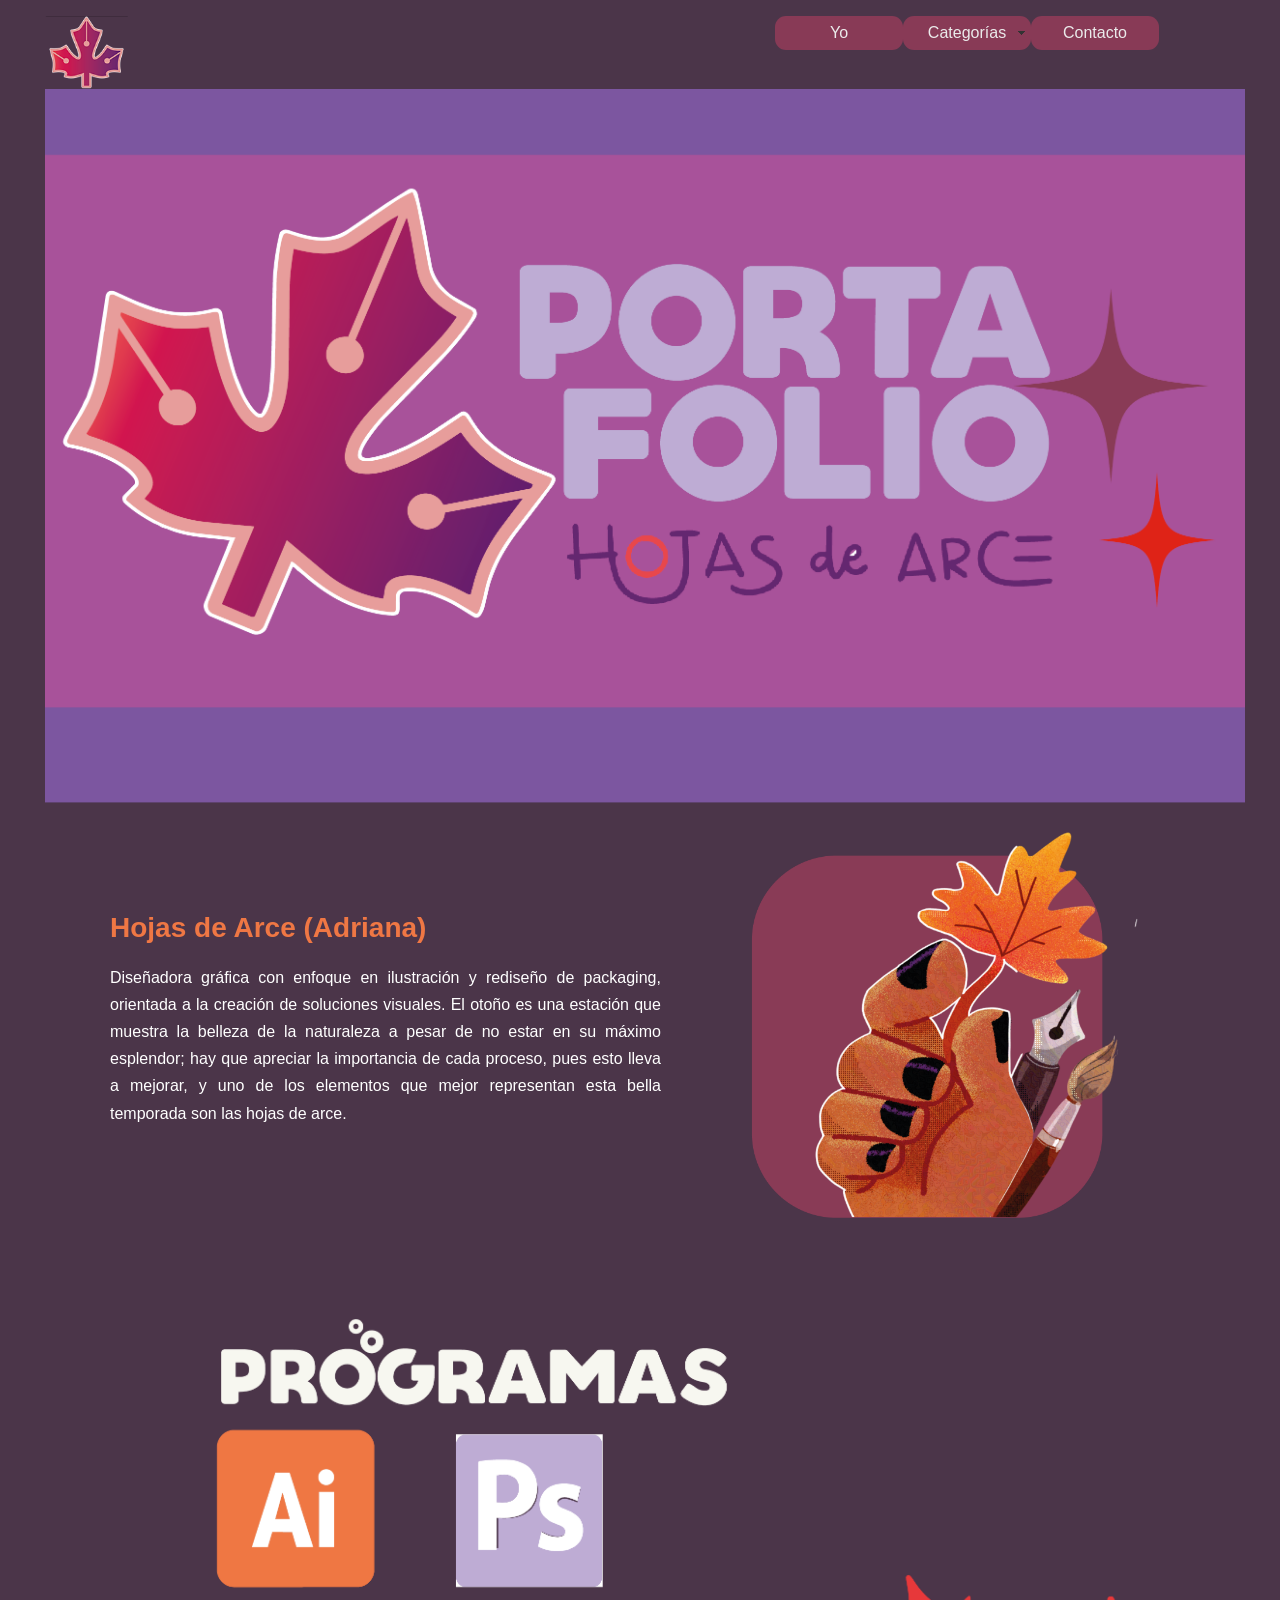
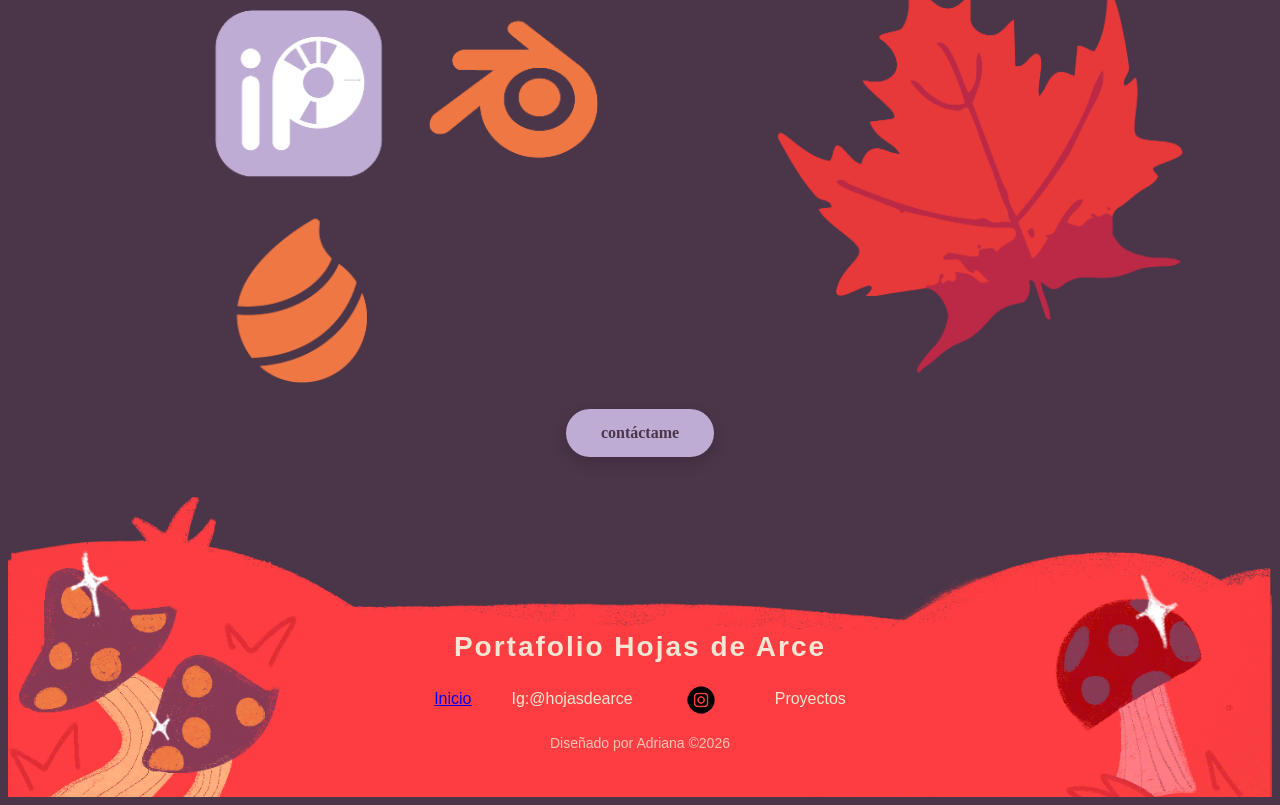
<file: index.html>
<!DOCTYPE html PUBLIC "-//W3C//DTD XHTML 1.0 Transitional//EN" "http://www.w3.org/TR/xhtml1/DTD/xhtml1-transitional.dtd">
<html xmlns="http://www.w3.org/1999/xhtml">
<head>
<link rel="icon" type="image/png" sizes="32x32" href="img/favicon.png">
<link rel="preconnect" href="https://fonts.googleapis.com">
<link rel="preconnect" href="https://fonts.gstatic.com" crossorigin>
<link href="https://fonts.googleapis.com/css2?family=Sniglet:wght@400;800&display=swap" rel="stylesheet">
<meta http-equiv="Content-Type" content="text/html; charset=utf-8" />
<title>inicio</title>
<script src="SpryAssets/SpryMenuBar.js" type="text/javascript"></script>
<link href="SpryAssets/SpryMenuBarHorizontal.css" rel="stylesheet" type="text/css" />
<link href="css/estiloinico.css" rel="stylesheet" type="text/css" />
</head>

<body bgcolor="#4b3549">
<a href="index.html"><img src="img/logotipo a color escalado sin texto.png" alt="" width="83" height="73" border="0"/></a>
<ul id="MenuBar1" class="MenuBarHorizontal">
  <li><a href="index.html" class="contenedor-pie">Yo</a>  </li>
  <li><a href="#" class="contenedor-pie">Categor&iacute;as</a>
    <ul>
      <li><a href="ilustracion.html" class="contenedor-pie">Ilustraci&oacute;n</a></li>
      <li><a href="imagendemarca.html" class="contenedor-pie">Imagen de marca</a></li>
      <li><a href="empaque.html" class="contenedor-pie">Empaque</a></li>
    </ul>
  </li>
  <li><a href="contacto.html" class="contenedor-pie">Contacto</a>  </li>
</ul>
<p>
  <script type="text/javascript">
	  
var MenuBar1 = new Spry.Widget.MenuBar("MenuBar1", {imgDown:"SpryAssets/SpryMenuBarDownHover.gif", imgRight:"SpryAssets/SpryMenuBarRightHover.gif"});
  </script>

	
<!-- ... Aquí arriba termina tu menú de Spry ... -->
</ul>
<script type="text/javascript">
    var MenuBar1 = new Spry.Widget.MenuBar("MenuBar1", ...);
</script>

<!-- NUEVO CONTENEDOR PARA TU BANNER -->
<div class="contenedor-banner-principal">
    <!-- Tu imagen del portafolio con sus medidas actualizadas -->
  <img src="img/PORTAFOLIOTITULO.png" alt="Portafolio Hojas de Arce" class="clase-de-tu-banner">
</div>
	
	
	
	<!-- Contenedor de la sección "Sobre mí" -->
<div class="seccion-presentacion-autora">
    
    <!-- Bloque de texto a la izquierda -->
    <div class="bloque-texto-presentacion">
        <h2 class="saludo-presentacion">Hojas de Arce (Adriana)</h2>
        <p class="descripcion-presentacion">
            Diseñadora gráfica con enfoque en ilustración y rediseño de packaging, orientada a la creación de soluciones visuales. El otoño es una estación que muestra la belleza de la naturaleza a pesar de no estar en su máximo esplendor; hay que apreciar la importancia de cada proceso, pues esto lleva a mejorar, y uno de los elementos que mejor representan esta bella temporada son las hojas de arce.
        </p>
    </div>
    
    <!-- Bloque de la ilustración a la derecha -->
    <div class="bloque-imagen-presentacion">
        <!-- RECUERDA: Guarda la imagen en tu carpeta con este nombre exacto o cámbialo aquí -->
        <img src="img/manoconhoja.png" alt="Diseño e Ilustración Hojas de Arce">
    </div>

</div>

	
	
<div class="contenedor-banner-principal">
    <!-- Tu imagen del portafolio con sus medidas actualizadas -->
  <img src="img/programas.png" alt="Portafolio Hojas de Arce" class="clase-de-tu-banner">
</div>
	
<div class="contenedor-boton-contacto">
  
    <a href="contacto.html" class="boton-contacto-morado">contáctame</a>
</div>

	
	 
<footer class="pie">
  <div class="contenedor-pie">
	  
    
    <h2>Portafolio Hojas de Arce </h2>
    
    <div class="menu-pie">
      <p><a href="index.html">Inicio</a></p>
      
      <div class="ig">
        <span>Ig:@hojasdearce</span>
        <div class="icono"><img src="img/contacto ig.png" width="40" height="32" alt=""/>
	    </div> 
        
      </div>
      
      <p>Proyectos</p>
    </div>
    
    <p class="credito">Diseñado por Adriana &copy;2026</p>
    
 </div>
</footer>
 </div>
</footer>
</body>
</html>

</body>
</html>
</file>
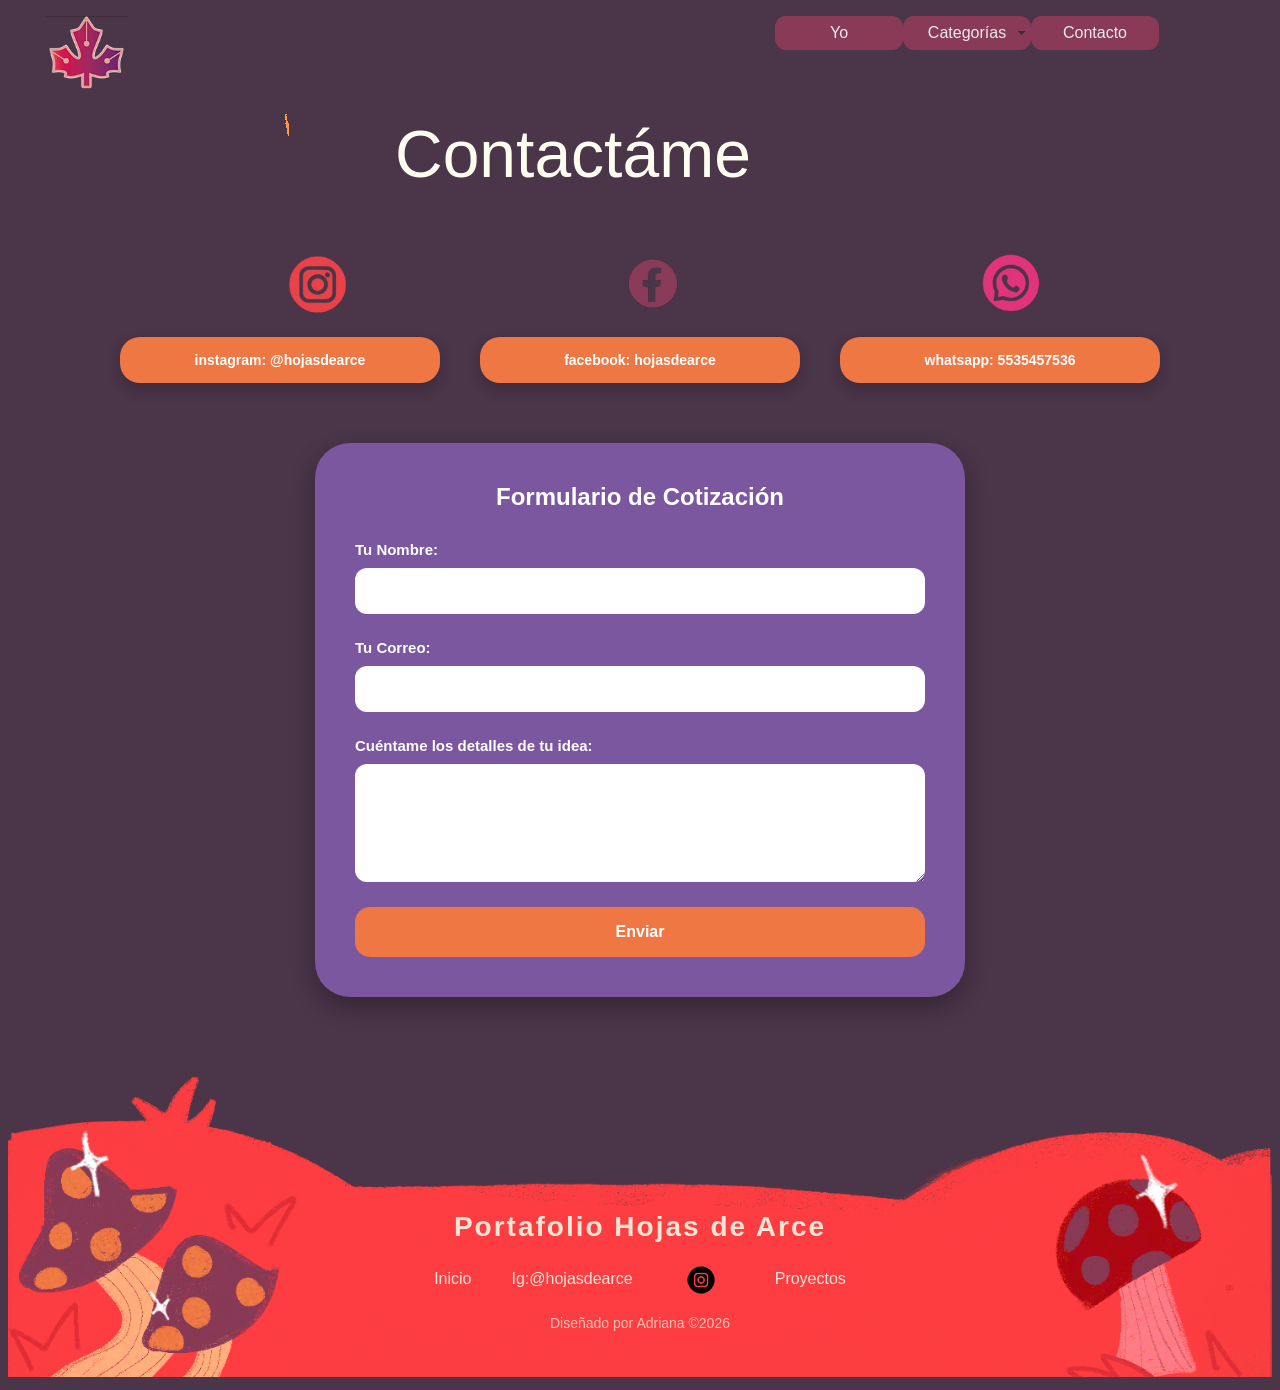
<file: contacto.html>
<!DOCTYPE html PUBLIC "-//W3C//DTD XHTML 1.0 Transitional//EN" "http://www.w3.org/TR/xhtml1/DTD/xhtml1-transitional.dtd">
<html xmlns="http://www.w3.org/1999/xhtml">
<head>
<link rel="icon" type="image/png" sizes="32x32" href="img/favicon.png">
<link rel="preconnect" href="https://fonts.googleapis.com">
<link rel="preconnect" href="https://fonts.gstatic.com" crossorigin>
<link href="https://fonts.googleapis.com/css2?family=Sniglet:wght@400;800&display=swap" rel="stylesheet">
<meta http-equiv="Content-Type" content="text/html; charset=utf-8" />
<title>contacto </title>
<script src="SpryAssets/SpryMenuBar.js" type="text/javascript"></script>
<link href="SpryAssets/SpryMenuBarHorizontal.css" rel="stylesheet" type="text/css" />
<link href="css/estiloinico.css" rel="stylesheet" type="text/css" />
<link href="css/estilocontacto.css" rel="stylesheet" type="text/css" />
</head>

<body bgcolor="#4b3549">
<a href="index.html"><img src="img/logotipo a color escalado sin texto.png" alt="" width="83" height="73"/></a>
<ul id="MenuBar1" class="MenuBarHorizontal">
  <li><a href="index.html" class="contenedor-pie">Yo</a>  </li>
  <li><a href="#" class="contenedor-pie">Categor&iacute;as</a>
    <ul>
      <li><a href="ilustracion.html" class="contenedor-pie">Ilustraci&oacute;n</a></li>
      <li><a href="imagendemarca.html" class="contenedor-pie">Imagen de marca</a></li>
      <li><a href="empaque.html" class="contenedor-pie">Empaque</a></li>
    </ul>
  </li>
  <li><a href="contacto.html" class="contenedor-pie">Contacto</a>  </li>
</ul>
<p>
  <script type="text/javascript">
	  
var MenuBar1 = new Spry.Widget.MenuBar("MenuBar1", {imgDown:"SpryAssets/SpryMenuBarDownHover.gif", imgRight:"SpryAssets/SpryMenuBarRightHover.gif"});
  </script>
	
	
	
	
	
	
	
	<img src="img/deco autumn automne leaves feuilles.gif" width="200" height="200" alt=""/>
	
	
	
	
	
	
	<p class="titulo-ilustraciones">Contactáme</p>
<!-- 2. Sección de Redes Sociales -->
    <div class="malla-redes-limpia">
        
        <!-- Red 1: Instagram -->
        <div class="bloque-red-individual">
            <div class="contenedor-icono-png"> <a href="https://www.instagram.com/hojas_de_arce/"><img src="img/icono_ig-removebg-preview.png"alt="Instagram" width="220" height="220"></a>
            </div>
            <div class="capsula-naranja-texto">
              <p>instagram: @hojasdearce</p>
            </div>
      </div>
        
        <!-- Red 2: TikTok -->
        <div class="bloque-red-individual">
            <div class="contenedor-icono-png">
                <img src="img/iconofb-removebg-preview.png" alt="TikTok">
            </div>
            <div class="capsula-naranja-texto">
              <p>Facebook: hojasdearce</p>
            </div>
        </div>
        
        <!-- Red 3: WhatsApp -->
        <div class="bloque-red-individual">
            <div class="contenedor-icono-png">
                <img src="img/iconowp-removebg-preview.png" alt="WhatsApp">
            </div>
            <div class="capsula-naranja-texto">
              <p>whatsapp: 5535457536</p>
            </div>
        </div>
        
</div>

    <!-- 3. Formulario de Cotización -->
    <div class="bloque-formulario">
      <h3>Formulario de Cotización</h3>
        <form action="#" method="POST" class="formulario-cotizar">
            
            <div class="grupo-campo">
              <label for="nombre">Tu Nombre:</label>
                <input type="text" id="nombre" name="nombre" required>
            </div>
            
            <div class="grupo-campo">
              <label for="correo">Tu Correo:</label>
                <input type="email" id="correo" name="correo" required>
            </div>
            
            <div class="grupo-campo">
              <label for="mensaje">Cuéntame los detalles de tu idea:</label>
                <textarea id="mensaje" name="mensaje" rows="5" required></textarea>
            </div>
            
          <button type="submit" class="boton-enviar">Enviar</button>
        </form>
    </div>

</body>

	
	
	
	
	
	
	
	
	
	
	
	
	
	
	
	
	
	

<footer class="pie">
  <div class="contenedor-pie">
    
    <h2>Portafolio Hojas de Arce </h2>
    
    <div class="menu-pie">
      <p>Inicio</p>
      
      <div class="ig">
        <span>Ig:@hojasdearce</span>
        <div class="icono"><img src="img/contacto ig.png" width="40" height="32" alt=""/>
	    </div> 
        
      </div>
      
      <p>Proyectos</p>
    </div>
    
    <p class="credito">Diseñado por Adriana &copy;2026</p>
    
 </div>
</footer>
 </div>
</footer>
</body>
</html>

</body>
</html>
</file>
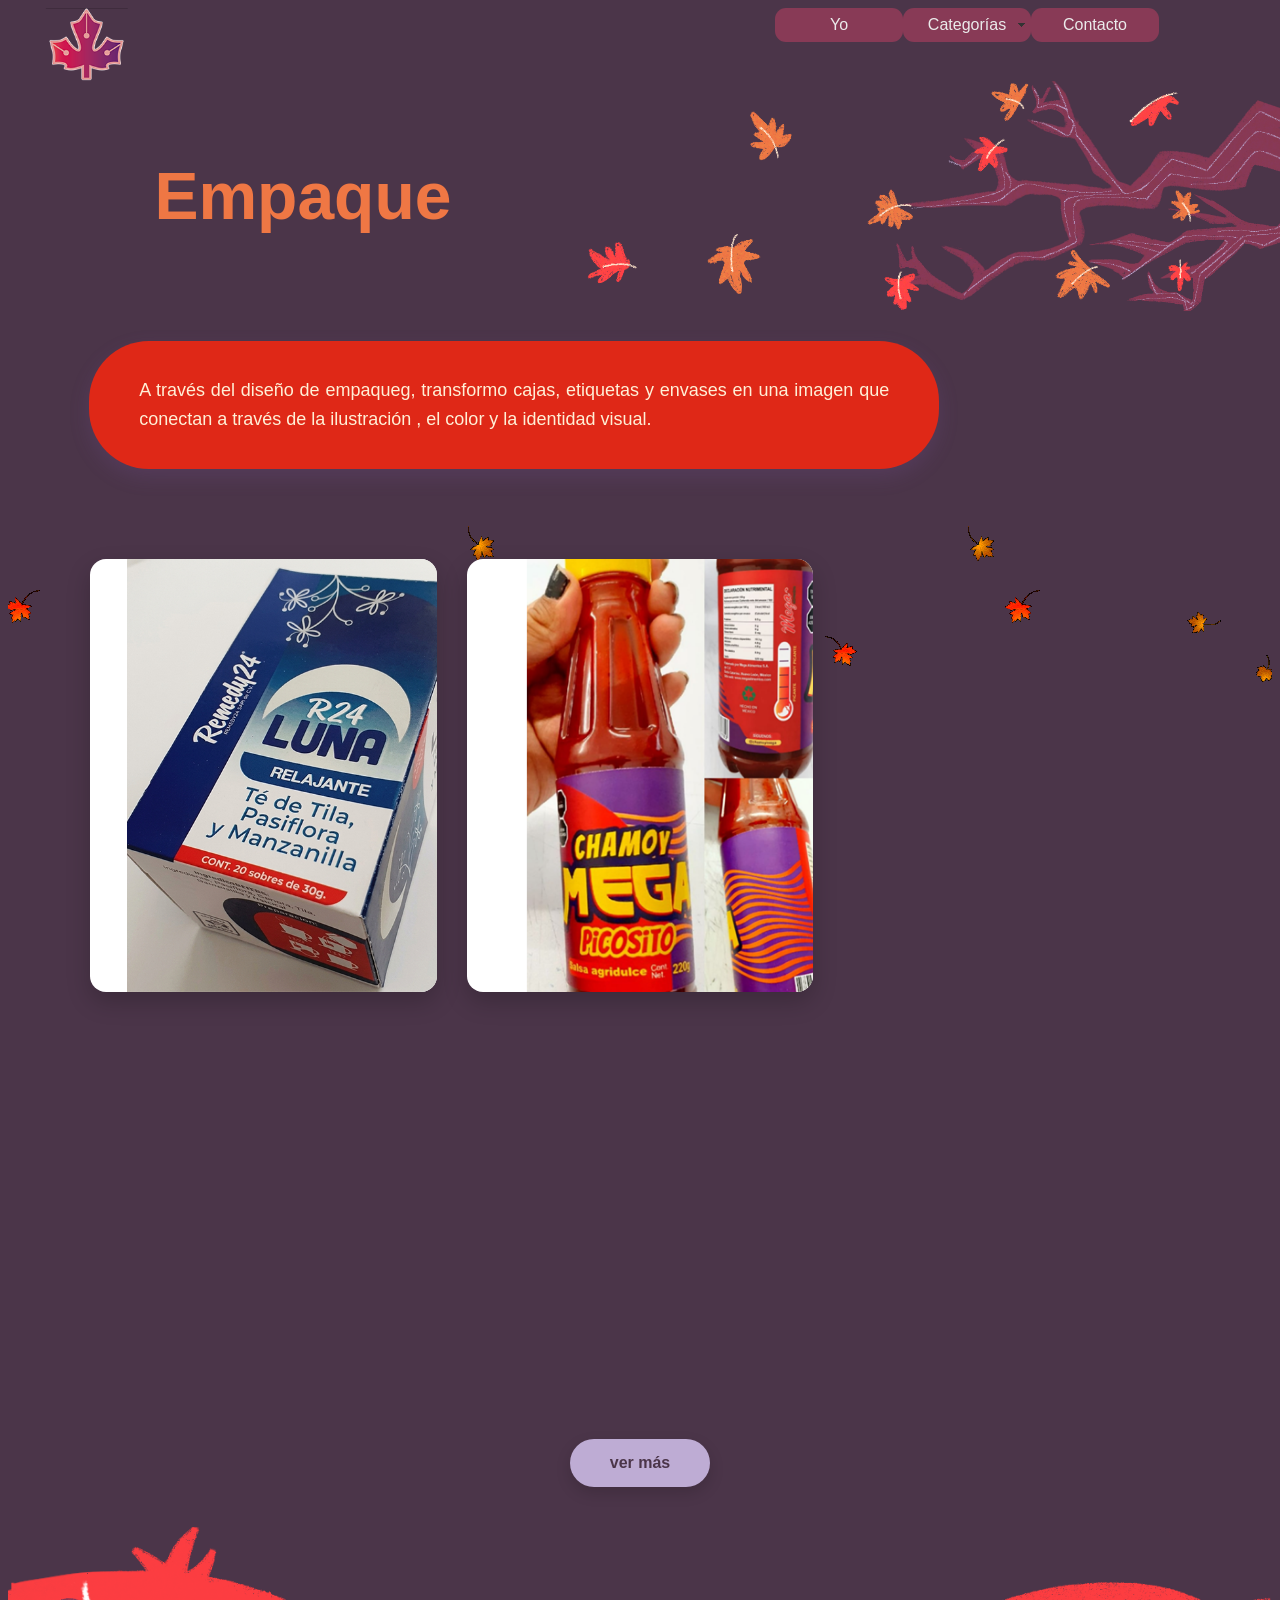
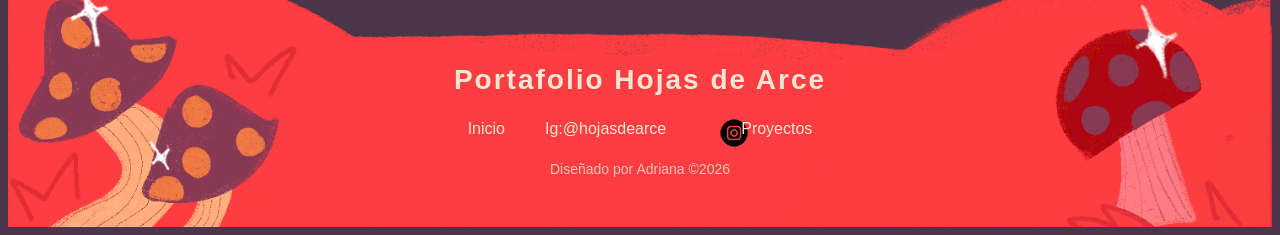
<file: empaque.html>
<html xmlns="http://www.w3.org/1999/xhtml">
<head>
    <link rel="icon" type="image/png" sizes="32x32" href="img/favicon.png">
    <link rel="preconnect" href="https://fonts.googleapis.com">
    <link rel="preconnect" href="https://fonts.gstatic.com" crossorigin>
    <link href="https://fonts.googleapis.com/css2?family=Sniglet:wght@400;800&display=swap" rel="stylesheet">
    <meta http-equiv="Content-Type" content="text/html; charset=utf-8" />
    
    <!-- ¡CORREGIDO! Ahora sí tiene su cierre </title> -->
    <title>Proyectos Imagen de Marca</title>
    
    <script src="SpryAssets/SpryMenuBar.js" type="text/javascript"></script>
    <link href="SpryAssets/SpryMenuBarHorizontal.css" rel="stylesheet" type="text/css" />
    <link href="css/estiloinico.css" rel="stylesheet" type="text/css" />
    <link href="css/estiloilustracion.css" rel="stylesheet" type="text/css">
    <link href="css/estiloimagendemarca.css" rel="stylesheet" type="text/css">
    <link href="css/estiloempaque.css" rel="stylesheet" type="text/css">
</head>

<body bgcolor="#4b3549">

    <!-- Sección del Menú Superior -->
    <a href="index.html"><img src="img/logotipo a color escalado sin texto.png" alt="" width="83" height="73"/></a>
    
    <ul id="MenuBar1" class="MenuBarHorizontal">
      <li><a href="index.html" class="contenedor-pie">Yo</a></li>
      <li><a href="#" class="contenedor-pie">Categor&iacute;as</a>
        <ul>
          <li><a href="ilustracion.html" class="contenedor-pie">Ilustraci&oacute;n</a></li>
          <li><a href="imagendemarca.html" class="contenedor-pie">Imagen de marca</a></li>
          <li><a href="empaque.html" class="contenedor-pie">Empaque</a></li>
        </ul>
      </li>
      <li><a href="contacto.html" class="contenedor-pie">Contacto</a></li>
    </ul>

    <!-- Script de Spry activo -->
    <script type="text/javascript">
        var MenuBar1 = new Spry.Widget.MenuBar("MenuBar1", {imgDown:"SpryAssets/SpryMenuBarDownHover.gif", imgRight:"SpryAssets/SpryMenuBarRightHover.gif"});
    </script>
	
    <!-- Bloque de Título con Imagen de Fondo -->
	<div class="contenedor-fondo-titulo">
        <h1 class="titulo-ilustraciones">Empaque</h1>
    </div>
	
	<!-- Rectángulo Morado con Texto de Introducción -->
    <div class="seccion-bloque-morado">
        <div class="rectangulo-redondeado">
            <p class="texto-blanco">
               A través del diseño de empaqueg, transformo cajas, etiquetas y envases en una imagen que conectan  a través de la ilustración , el color y la identidad visual.
            </p>
        </div>
    </div>

	<!-- Galería de Portafolio (6 Tarjetas Estáticas con Hover) -->
    <div class="contenedor-fondo-portafolio">
        
        
        <div class="cuadrida-galeria">
            
            <!-- Tarjeta 1 -->
            <div class="tarjeta-proyecto">
                <div class="contenedor-imagen-zoom">
                    <img src="img/cajate.png" alt="Ilustración 1" class="imagen-portafolio">
                </div>
                <div class="capa-informacion-morada">
                    <div class="contenido-texto">
                        <h3>Rediseño para caja de té</h3>
                        <p>Rediseño de caja de té en la asignatura de diseño de empaque enfocado en transmitir calma y confianza en el punto de venta.</p>
                    </div>
                </div>
            </div>
            
            <!-- Tarjeta 2 -->
            <div class="tarjeta-proyecto">
                <div class="contenedor-imagen-zoom">
                    <img src="img/Captura de pantalla 2026-08-01 214947.png" alt="Ilustración 2" class="imagen-portafolio">
                </div>
                <div class="capa-informacion-morada">
                    <div class="contenido-texto">
                        <h3>Rediseño etiqueta</h3>
                        <p>Renovación visual de etiqueta para salsa chamoy. Creación de una propuestamasllamativa sin perder la esencia del producto</p>
                    </div>
                </div>
            </div>
            
           
                </div>
            </div>
            
        </div>
    </div>


	
<div class="contenedor-boton-ver-mas">
    <a href="mockupsempaque.html" class="boton-ver-mas-morado">ver más</a>
</div>

    <!-- ¡CORREGIDO! El Footer ahora cierra de forma limpia sus etiquetas -->
    <footer class="pie">
      <div class="contenedor-pie">
        <h2>Portafolio Hojas de Arce</h2>
        
        <div class="menu-pie">
          <p>Inicio</p>
          <div class="ig">
            <span>Ig:@hojasdearce</span>
            <div class="icono"><img src="img/contacto ig.png" width="40" height="32" alt=""/></div> 
          </div>
          <p>Proyectos</p>
        </div>
        
        <p class="credito">Diseñado por Adriana &copy;2026</p>
     </div>
    </footer>

</body>
</html>
</file>
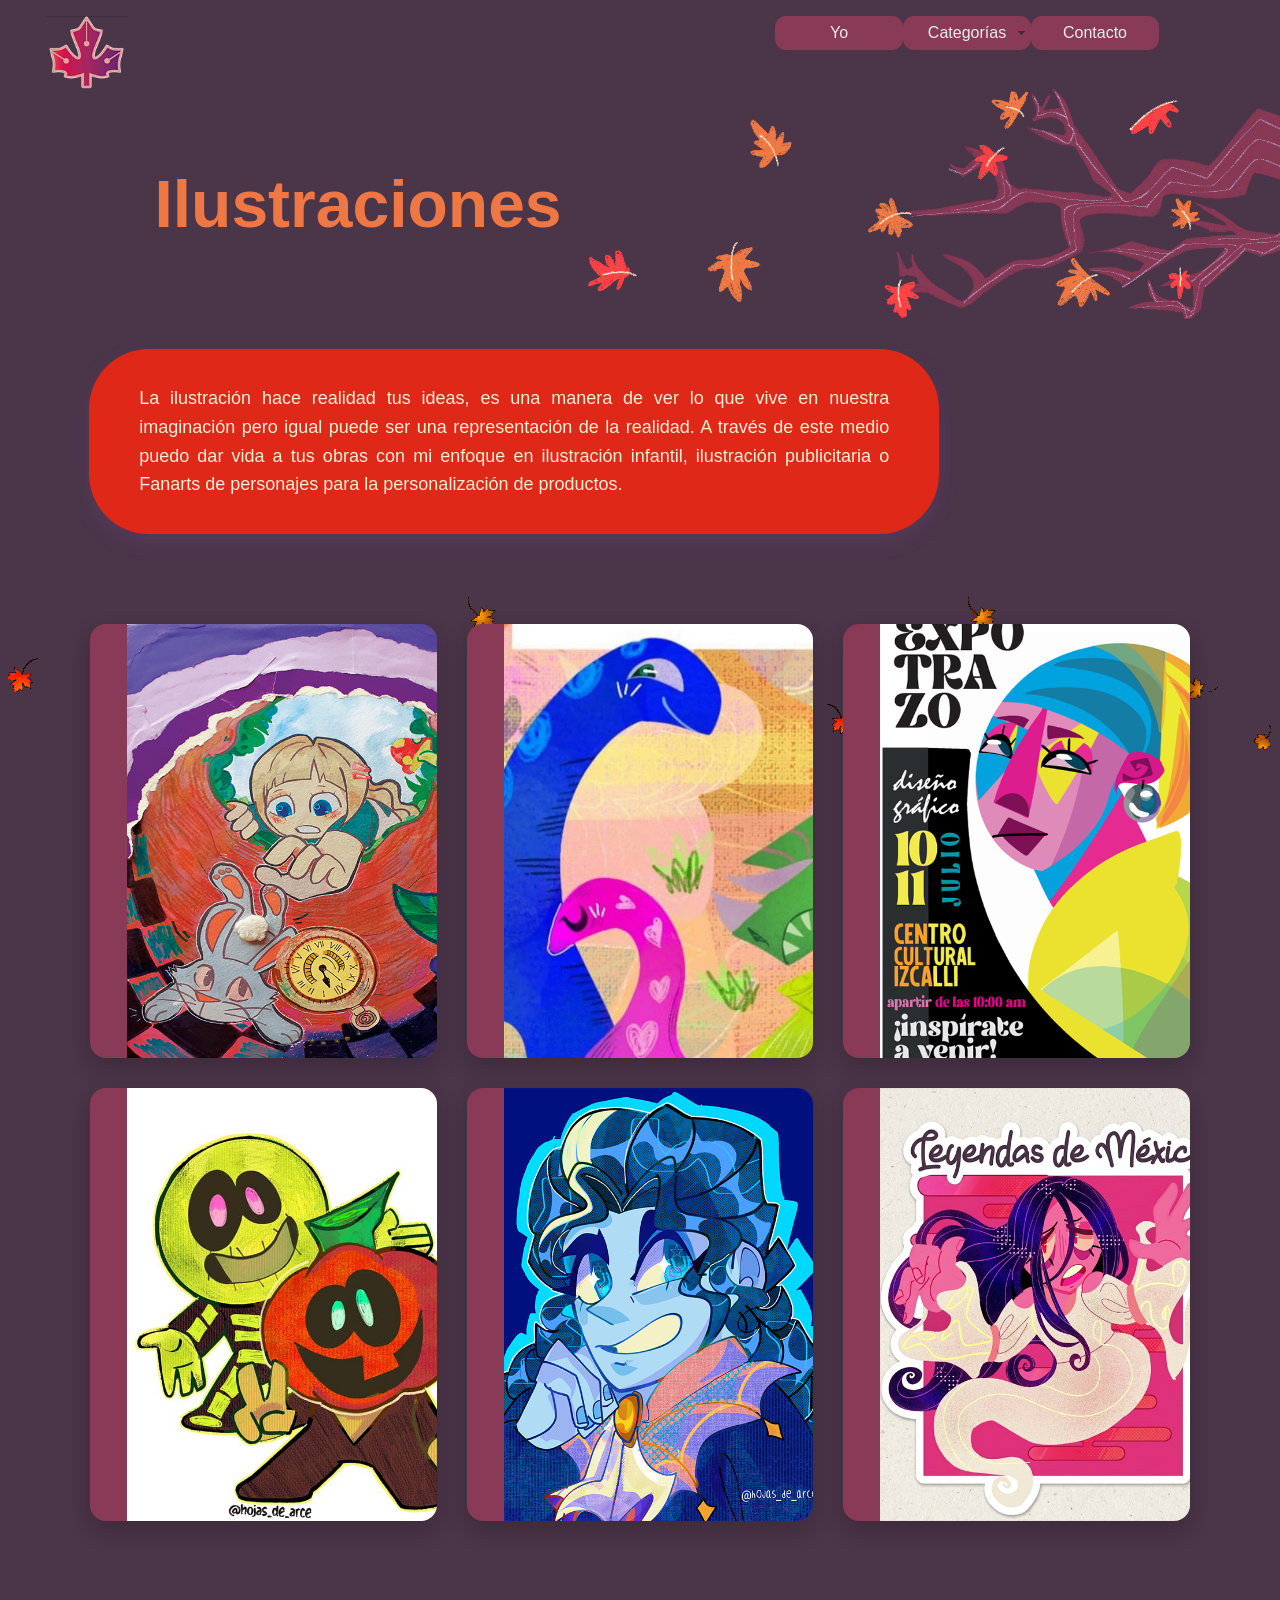
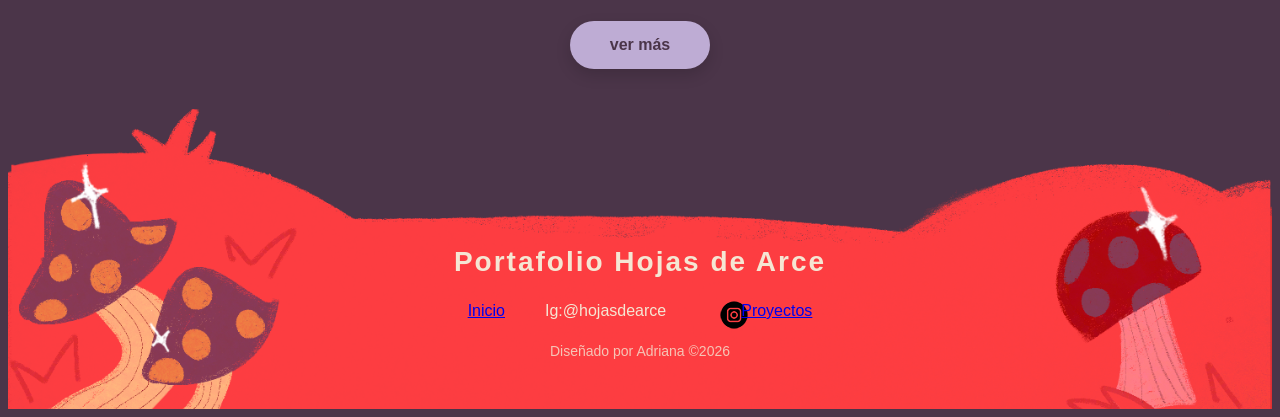
<file: ilustracion.html>
<!doctype html>
<html xmlns="http://www.w3.org/1999/xhtml">
<head>
<link rel="icon" type="image/png" sizes="32x32" href="img/favicon.png">
<link rel="preconnect" href="https://fonts.googleapis.com">
<link rel="preconnect" href="https://fonts.gstatic.com" crossorigin>
<link href="https://fonts.googleapis.com/css2?family=Sniglet:wght@400;800&display=swap" rel="stylesheet">
<meta http-equiv="Content-Type" content="text/html; charset=utf-8" />
<title>proyectos ilusraciones</title>
<script src="SpryAssets/SpryMenuBar.js" type="text/javascript"></script>
<link href="SpryAssets/SpryMenuBarHorizontal.css" rel="stylesheet" type="text/css" />
<link href="css/estiloinico.css" rel="stylesheet" type="text/css" />
<link href="css/estiloilustracion.css" rel="stylesheet" type="text/css">
</head>

<body bgcolor="#4b3549">
<img src="img/logotipo a color escalado sin texto.png" alt="" width="83" height="73" border="0"/>
<ul id="MenuBar1" class="MenuBarHorizontal">
  <li><a href="index.html" class="contenedor-pie">Yo</a>  </li>
  <li><a href="#" class="contenedor-pie">Categor&iacute;as</a>
    <ul>
      <li><a href="ilustracion.html" class="contenedor-pie">Ilustraci&oacute;n</a></li>
      <li><a href="imagendemarca.html" class="contenedor-pie">Imagen de marca</a></li>
      <li><a href="empaque.html" class="contenedor-pie">Empaque</a></li>
    </ul>
  </li>
  <li><a href="contacto.html" class="contenedor-pie">Contacto</a>  </li>
</ul>
<p>

<script type="text/javascript">
	  
var MenuBar1 = new Spry.Widget.MenuBar("MenuBar1", {imgDown:"SpryAssets/SpryMenuBarDownHover.gif", imgRight:"SpryAssets/SpryMenuBarRightHover.gif"});
  </script>
	
	
	<div class="contenedor-fondo-titulo">
    <!-- El título principal de la sección -->
    <h1 class="titulo-ilustraciones">Ilustraciones</h1>
</div>
	
	<!-- Contenedor principal que controla la alineación en la pantalla -->
<div class="seccion-bloque-morado">
    
    <!-- El rectángulo con bordes muy redondeados -->
    <div class="rectangulo-redondeado">
        <p class="texto-blanco">
            La ilustración hace realidad tus ideas, es una manera de ver lo que vive en nuestra imaginación pero igual puede ser una representación de la realidad. A través de este medio puedo dar vida a tus obras con mi enfoque en ilustración infantil, ilustración publicitaria o Fanarts de personajes para la personalización de productos.
        </p>
    </div>
    
</div>

	
	
	
	
	
	
	
	
	
	
	
<div class="contenedor-fondo-portafolio">
    
    
    
  <!-- La cuadrícula que agrupa los 6 recuadros interactivos -->
    <div class="cuadrida-galeria">
        
        <!-- Tarjeta 1 -->
        <div class="tarjeta-proyecto">
            <div class="contenedor-imagen-zoom">
                <img src="img/ALICIA PORTADA.png" alt="Ilustración 1" class="imagen-portafolio">
            </div>
            <!-- Capa morada con texto que aparece al pasar el cursor -->
            <div class="capa-informacion-morada">
                <div class="contenido-texto">
                    <h3>Ilustración Infantil</h3>
                    <p>Diseño editorial hecho para la asignatura de Técnicas de ilustración para la portada de  cuentos infantiles</p>
                </div>
            </div>
        </div>
   
        <div class="tarjeta-proyecto">
            <div class="contenedor-imagen-zoom">
                <img src="img/dinosaurios.jpg" alt="Ilustración 2" class="imagen-portafolio">
            </div>
            <div class="capa-informacion-morada">
                <div class="contenido-texto">
                    <h3>Ilustración Infantil</h3>
                    <p>Creación de ilustraciones utilizando técnicas digitales para un libro de cuento "Luka y los Dinoamaigos". Proyecto de diseño editorial</p>
                </div>
            </div>
        </div>
        
        
        <div class="tarjeta-proyecto">
            <div class="contenedor-imagen-zoom">
                <img src="img/Captura de pantalla 2026-08-01 185559.png" alt="Ilustración 3" class="imagen-portafolio">
            </div>
            <div class="capa-informacion-morada">
                <div class="contenido-texto">
                    <h3>Ilustración de composición</h3>
                    <p>Cartel promocional para evento cultural con composición basada en la sección aurea con influencia cubista</p>
                </div>
            </div>
        </div>
        
        <!-- Tarjeta 4 -->
        <div class="tarjeta-proyecto">
            <div class="contenedor-imagen-zoom">
                <img src="img/mesdelmiedo.jpg" alt="Ilustración 4" class="imagen-portafolio">
            </div>
            <div class="capa-informacion-morada">
                <div class="contenido-texto">
                    <h3>FanArt</h3>
                    <p>Ilustración realizada con técnicas digitales para la representación de los personajes de la web serie "Spooky Month" </p>
                </div>
            </div>
        </div>

    <div class="tarjeta-proyecto">
    <div class="contenedor-imagen-zoom">
        <img src="img/frankelda.png" alt="Ilustración 5" class="imagen-portafolio">
    </div>
    <div class="capa-informacion-morada">
        <div class="contenido-texto">
            <h3>FanArt</h3>
            <p>Ilustración digital realizada para la asignatura de tecnicas de impresión para producir separadores de páginas</p>
        </div>
    </div> 
</div>

        <!-- Tarjeta 6 -->
        <div class="tarjeta-proyecto">
            <div class="contenedor-imagen-zoom">
                <img src="img/stickerleyendas.png" alt="Ilustración 6" class="imagen-portafolio">
            </div>
            <div class="capa-informacion-morada">
                <div class="contenido-texto">
                    <h3>Diseño de Personajes</h3>
                    <p>Ilustración inspirada enpersonajes de Leyendas Mexicanas para la reproduccion de stickers decorativos</p>
                </div>
            </div>
        </div>
        
    </div>
</div>

	
<div class="contenedor-boton-ver-mas">
    <a href="mockupsilustracion.html" class="boton-ver-mas-morado">ver más</a>
</div>

	
	
	
	
	
	

<footer class="pie">
  <div class="contenedor-pie">
    
    <h2>Portafolio Hojas de Arce </h2>
    
    <div class="menu-pie">
      <p><a href="index.html">Inicio</a></p>
      
      <div class="ig">
        <span>Ig:@hojasdearce</span>
        <div class="icono"><img src="img/contacto ig.png" width="40" height="32" alt=""/>
	    </div> 
        
      </div>
      
      <p><a href="ilustracion.html">Proyectos</a></p>
    </div>
    
    <p class="credito">Diseñado por Adriana &copy;2026</p>
    
 </div>
</footer>
 </div>
</footer>
</body>
</html>

</body>
</html>
</file>
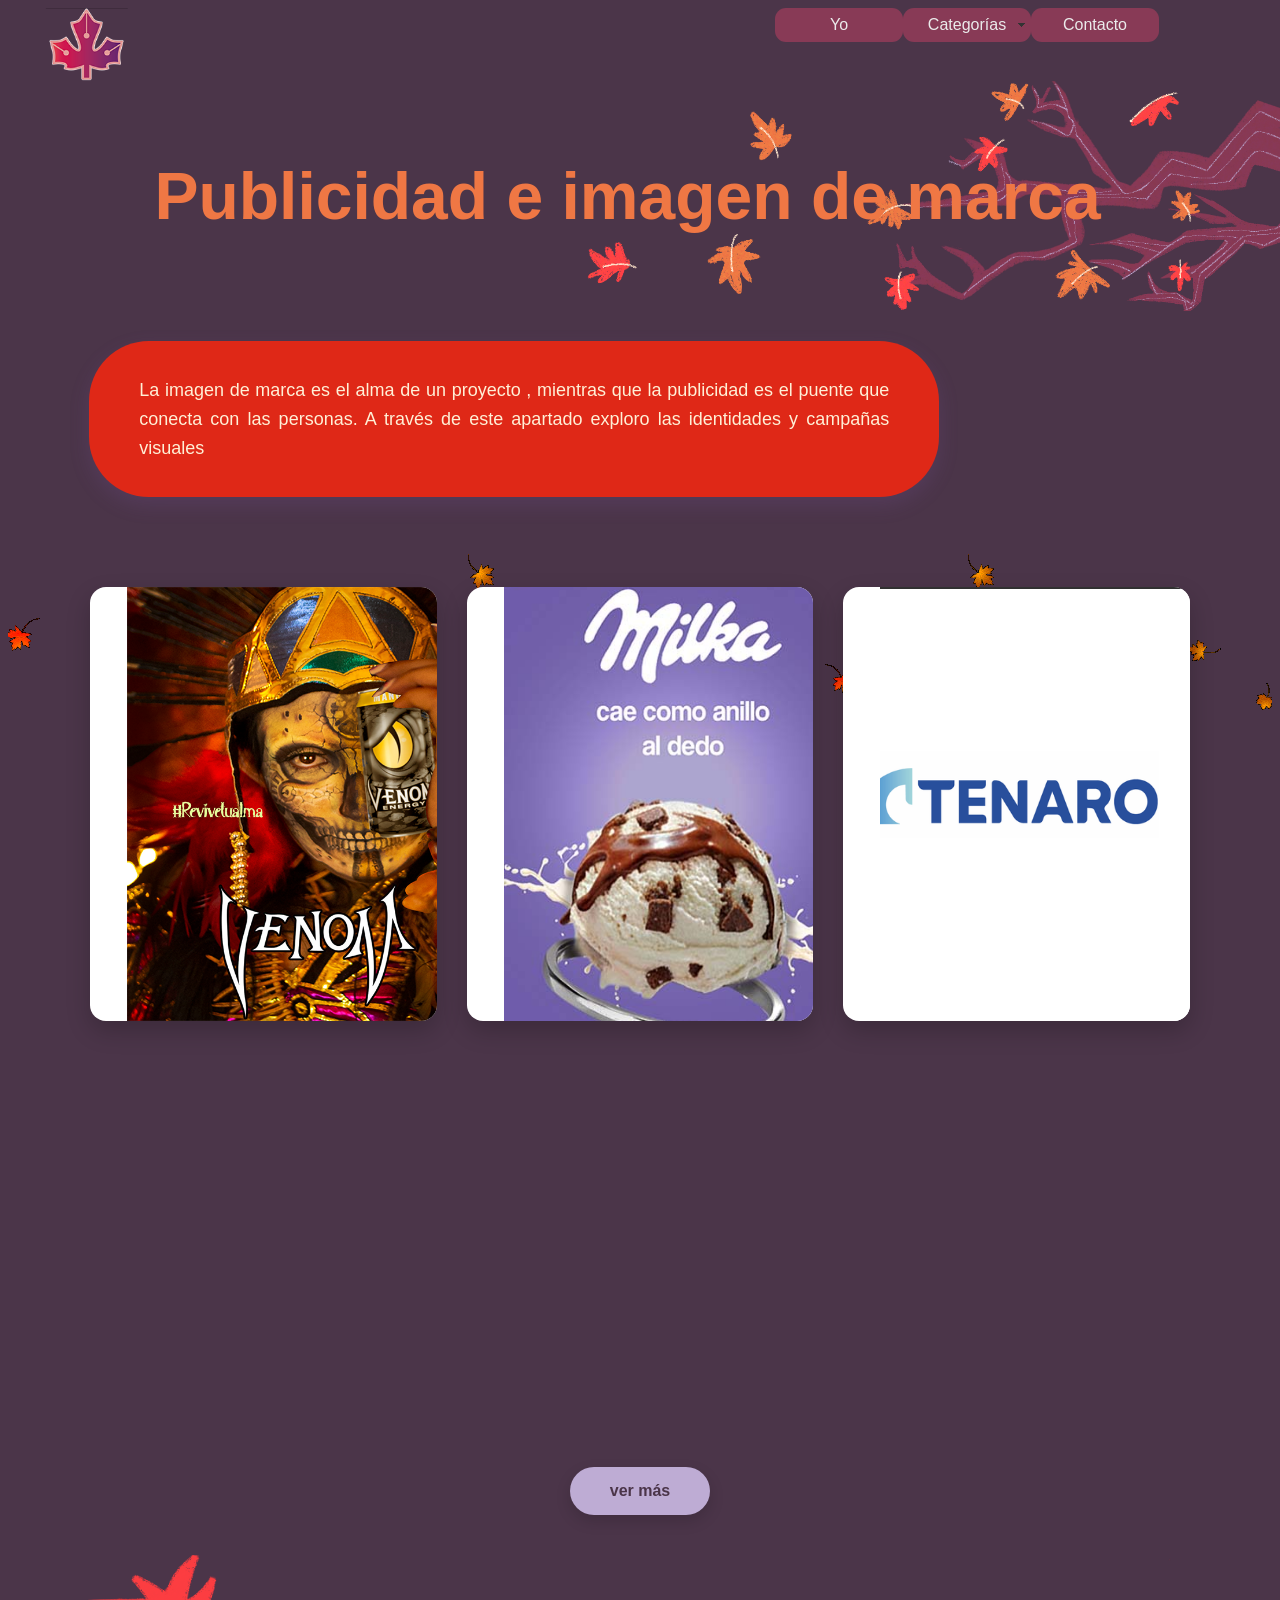
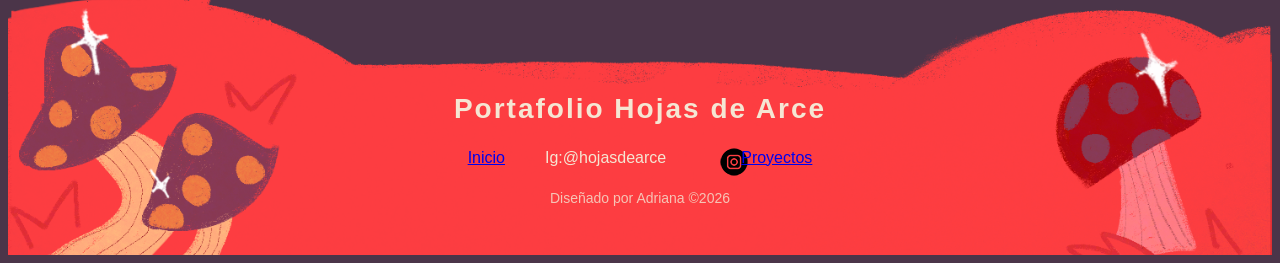
<file: imagendemarca.html>
<html xmlns="http://www.w3.org/1999/xhtml">
<head>
    <link rel="icon" type="image/png" sizes="32x32" href="img/favicon.png">
    <link rel="preconnect" href="https://fonts.googleapis.com">
    <link rel="preconnect" href="https://fonts.gstatic.com" crossorigin>
    <link href="https://fonts.googleapis.com/css2?family=Sniglet:wght@400;800&display=swap" rel="stylesheet">
    <meta http-equiv="Content-Type" content="text/html; charset=utf-8" />
    
    <!-- ¡CORREGIDO! Ahora sí tiene su cierre </title> -->
    <title>Proyectos Imagen de Marca</title>
    
    <script src="SpryAssets/SpryMenuBar.js" type="text/javascript"></script>
    <link href="SpryAssets/SpryMenuBarHorizontal.css" rel="stylesheet" type="text/css" />
    <link href="css/estiloinico.css" rel="stylesheet" type="text/css" />
    <link href="css/estiloilustracion.css" rel="stylesheet" type="text/css">
    <link href="css/estiloimagendemarca.css" rel="stylesheet" type="text/css">
</head>

<body bgcolor="#4b3549">

    <!-- Sección del Menú Superior -->
    <a href="index.html"><img src="img/logotipo a color escalado sin texto.png" alt="" width="83" height="73"/></a>
    
    <ul id="MenuBar1" class="MenuBarHorizontal">
      <li><a href="index.html" class="contenedor-pie">Yo</a></li>
      <li><a href="#" class="contenedor-pie">Categor&iacute;as</a>
        <ul>
          <li><a href="ilustracion.html" class="contenedor-pie">Ilustraci&oacute;n</a></li>
          <li><a href="imagendemarca.html" class="contenedor-pie">Imagen de marca</a></li>
          <li><a href="empaque.html" class="contenedor-pie">Empaque</a></li>
        </ul>
      </li>
      <li><a href="contacto.html" class="contenedor-pie">Contacto</a></li>
    </ul>

    <!-- Script de Spry activo -->
    <script type="text/javascript">
        var MenuBar1 = new Spry.Widget.MenuBar("MenuBar1", {imgDown:"SpryAssets/SpryMenuBarDownHover.gif", imgRight:"SpryAssets/SpryMenuBarRightHover.gif"});
    </script>
	
    <!-- Bloque de Título con Imagen de Fondo -->
	<div class="contenedor-fondo-titulo">
        <h1 class="titulo-ilustraciones">Publicidad e imagen de marca</h1>
    </div>
	
	<!-- Rectángulo Morado con Texto de Introducción -->
    <div class="seccion-bloque-morado">
        <div class="rectangulo-redondeado">
            <p class="texto-blanco">
               La imagen de marca es el alma de un proyecto , mientras que la publicidad es el puente que conecta con las personas. A través de este apartado exploro las identidades y campañas visuales
            </p>
        </div>
    </div>

	<!-- Galería de Portafolio (6 Tarjetas Estáticas con Hover) -->
    <div class="contenedor-fondo-portafolio">
      
        
        <div class="cuadrida-galeria">
            
            <!-- Tarjeta 1 -->
            <div class="tarjeta-proyecto">
                <div class="contenedor-imagen-zoom">
                    <img src="img/anuncio ddm venom.png"alt="Ilustración 1" class="imagen-portafolio">
                </div>
                <div class="capa-informacion-morada">
                    <div class="contenido-texto">
                        <h3>Publicidad temática</h3>
                        <p>Concepto de campaña para la signatura de edición de imagen de la marca de bebidas energizantes "Venom" inspirado en la tradición mexicana de Día de Muertos</p>
                    </div>
                </div>
            </div>
            
            <!-- Tarjeta 2 -->
            <div class="tarjeta-proyecto">
                <div class="contenedor-imagen-zoom">
                    <img src="img/story-4.jpg" alt="Ilustración 2" class="imagen-portafolio">
                </div>
                <div class="capa-informacion-morada">
                    <div class="contenido-texto">
                        <h3>Campaña para redes sociales</h3>
                        <p>Desarrollo de campaña publicitaria paraheldos "Milka" como proyecto académico en la asignatura de edición de imagen con el concepto de refranes populares aplicados a formatos de posts de redes sociales</p>
                    </div>
                </div>
            </div>
            
            <!-- Tarjeta 3 -->
            <div class="tarjeta-proyecto">
                <div class="contenedor-imagen-zoom">
                    <img src="img/Captura de pantalla 2026-08-01 214332.png"alt="Ilustración 3" class="imagen-portafolio">
                </div>
                <div class="capa-informacion-morada">
                    <div class="contenido-texto">
                        <h3>Imagen de marca</h3>
                        <p>Diseño y desarrollo de identidad visual para aplicación móvil de tecnología financiera. Creación del concepto de marca desde cero como parte de un proyecto de la asignatura de imagen corporativa.</p>
                    </div>
                </div>
            </div>
            
          
                </div> 
            </div>

                </div>
            </div>
            
        </div>
    </div>


	
<div class="contenedor-boton-ver-mas">
    <a href="mockupsimagendemarca.html" class="boton-ver-mas-morado">ver más</a>
</div>






    <footer class="pie">
      <div class="contenedor-pie">
        <h2>Portafolio Hojas de Arce</h2>
        
        <div class="menu-pie">
          <p><a href="index.html">Inicio</a></p>
          <div class="ig">
            <span>Ig:@hojasdearce</span>
            <div class="icono"><img src="img/contacto ig.png" width="40" height="32" alt=""/></div> 
          </div>
          <p><a href="ilustracion.html">Proyectos</a></p>
        </div>
        
        <p class="credito">Diseñado por Adriana &copy;2026</p>
     </div>
    </footer>

</body>
</html>
</file>
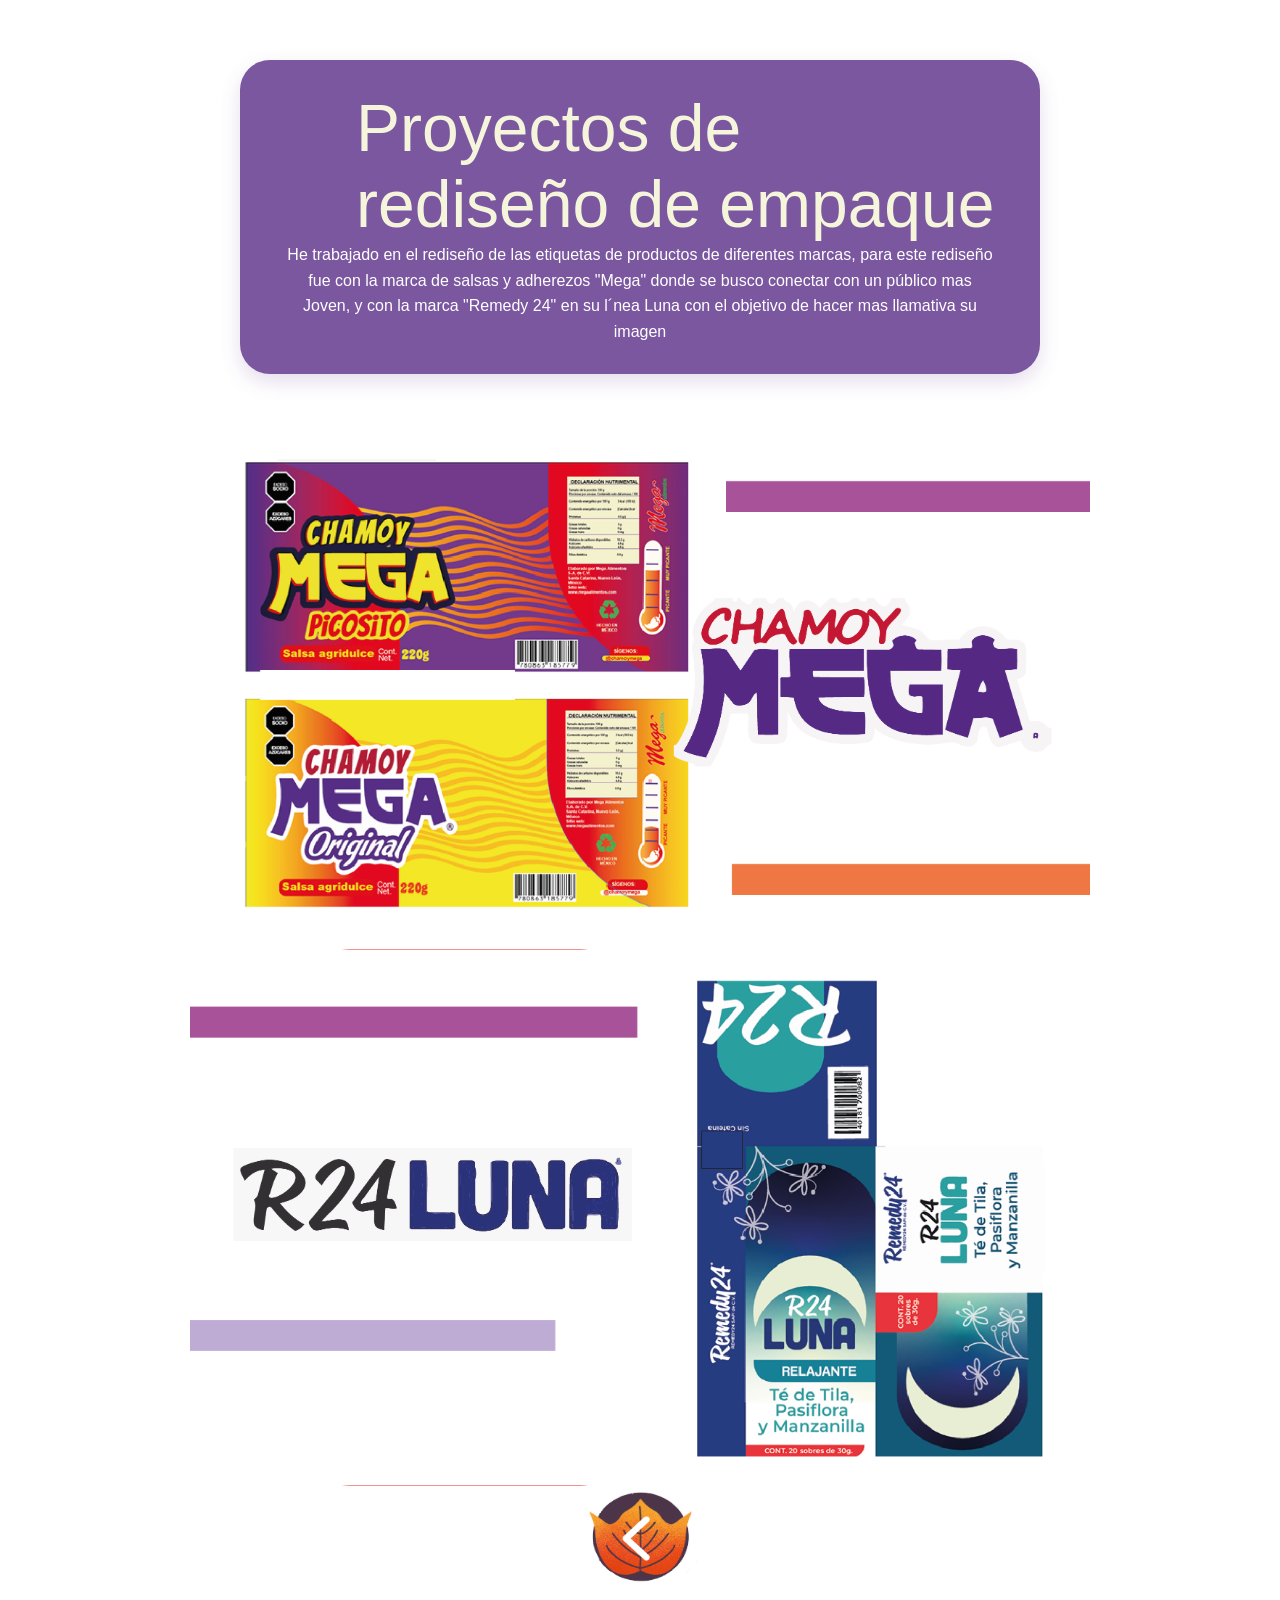
<file: mockupsempaque.html>
<!doctype html>
<html>
<head>
<meta charset="utf-8">
<title>Mockups Empaque</title>
<link href="css/estilomockups.css" rel="stylesheet" type="text/css">
<link rel="icon" type="image/png" sizes="32x32" href="img/favicon.png">
</head>

<body>
	
<div class="proyecto-luka-seccion">
	
    
  <div class="caja-morada-cuento">
		<p class="titulo-ilustraciones">Proyectos de rediseño de empaque</p>
    <p class="texto-blanco-cuento">
            He trabajado en el rediseño de las etiquetas de productos de diferentes marcas, para este rediseño fue con la marca de salsas y adherezos "Mega" donde se busco conectar con un público mas Joven, y con la marca "Remedy 24" en su l´nea Luna con el objetivo de hacer mas llamativa su imagen
    </p>
    </div>
    
    
    <div class="imagen-cuento-centrada">
        <img src="img/chamoy mega.png"alt="Mocqup Dinoamigos">
    </div>

   
    <div class="imagen-cuento-centrada">
        <img src="img/r24luna.png" alt="Cartel Dinoamigos">
    </div>
	
	
	
		 <div class="contenedor-bullet-decorativo"> <a href="empaque.html"><img src="img/bulletizq.png"alt="Separador Hojas de Arce" width="120" height="120" class="bullet-hoja"></a>
    </div>

		
    
    </div>
	
	
		

	
	

 
</div> 




</body>
</html>
</file>
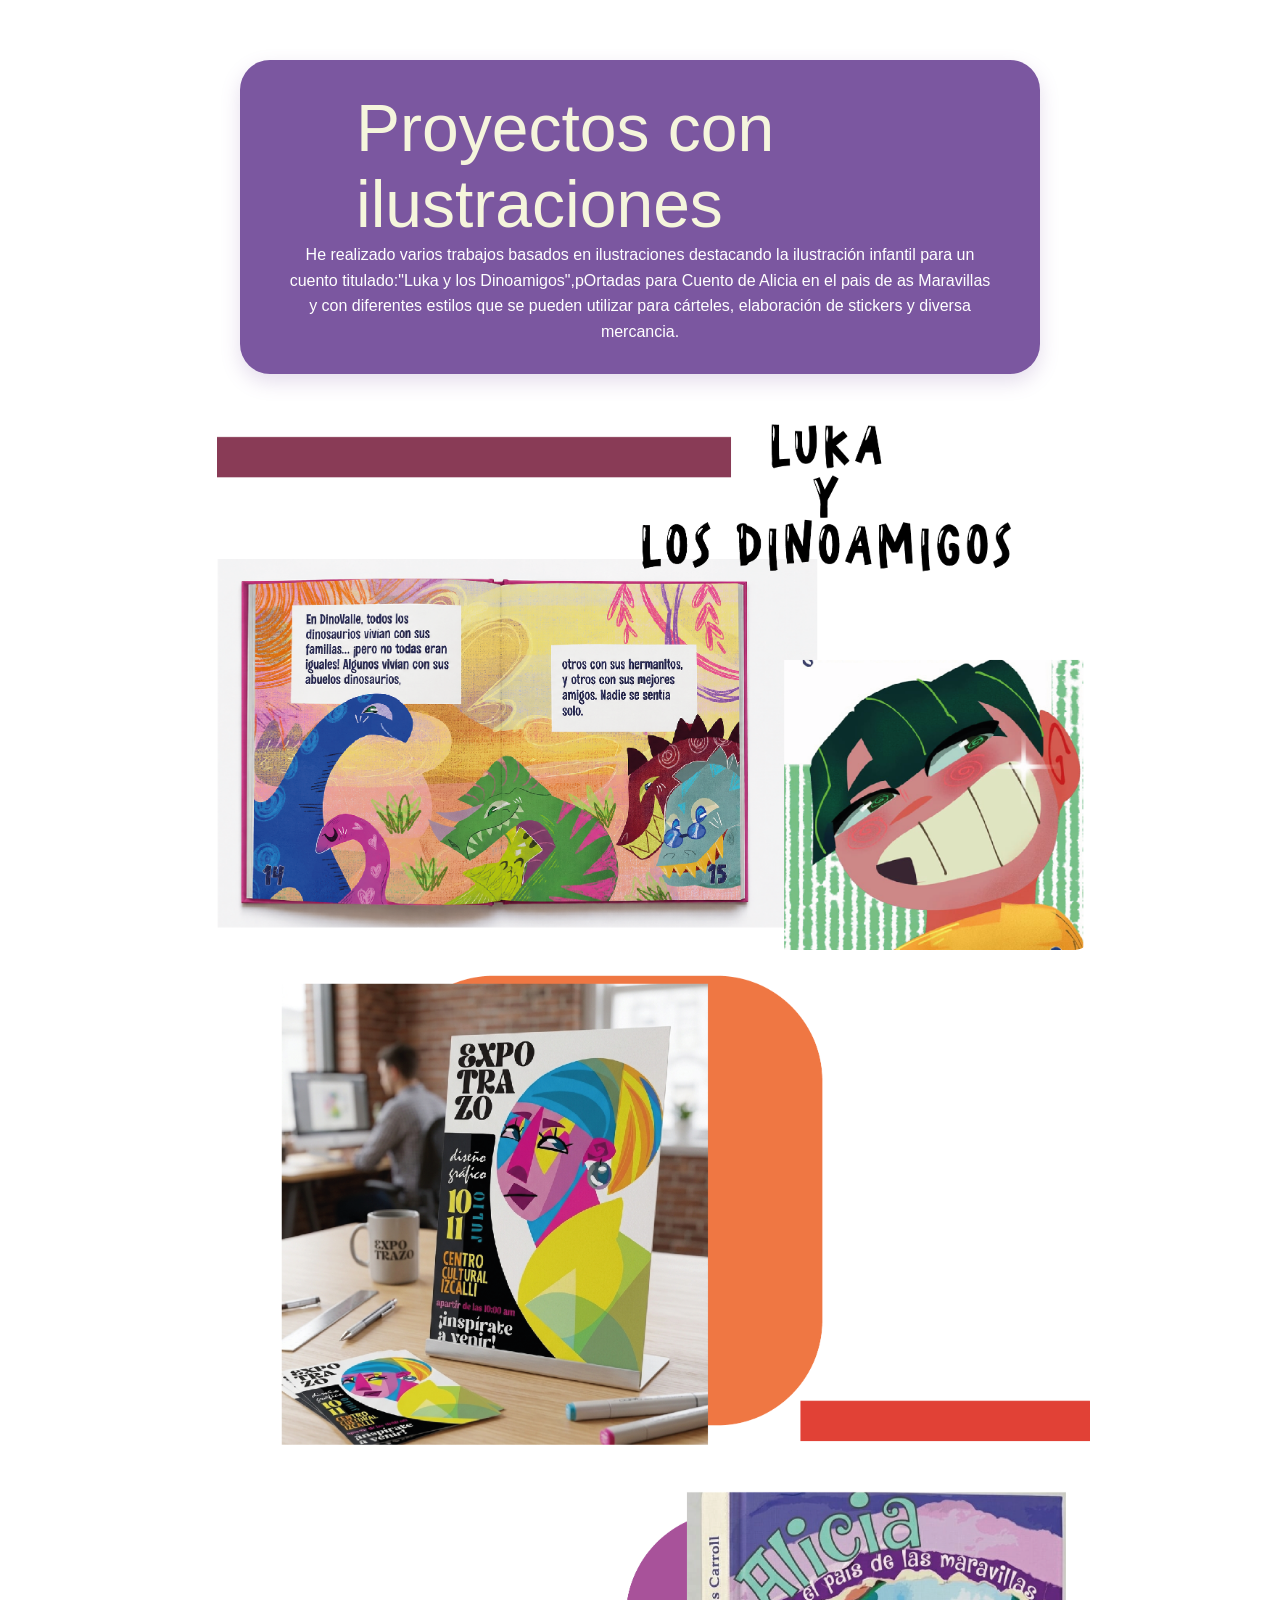
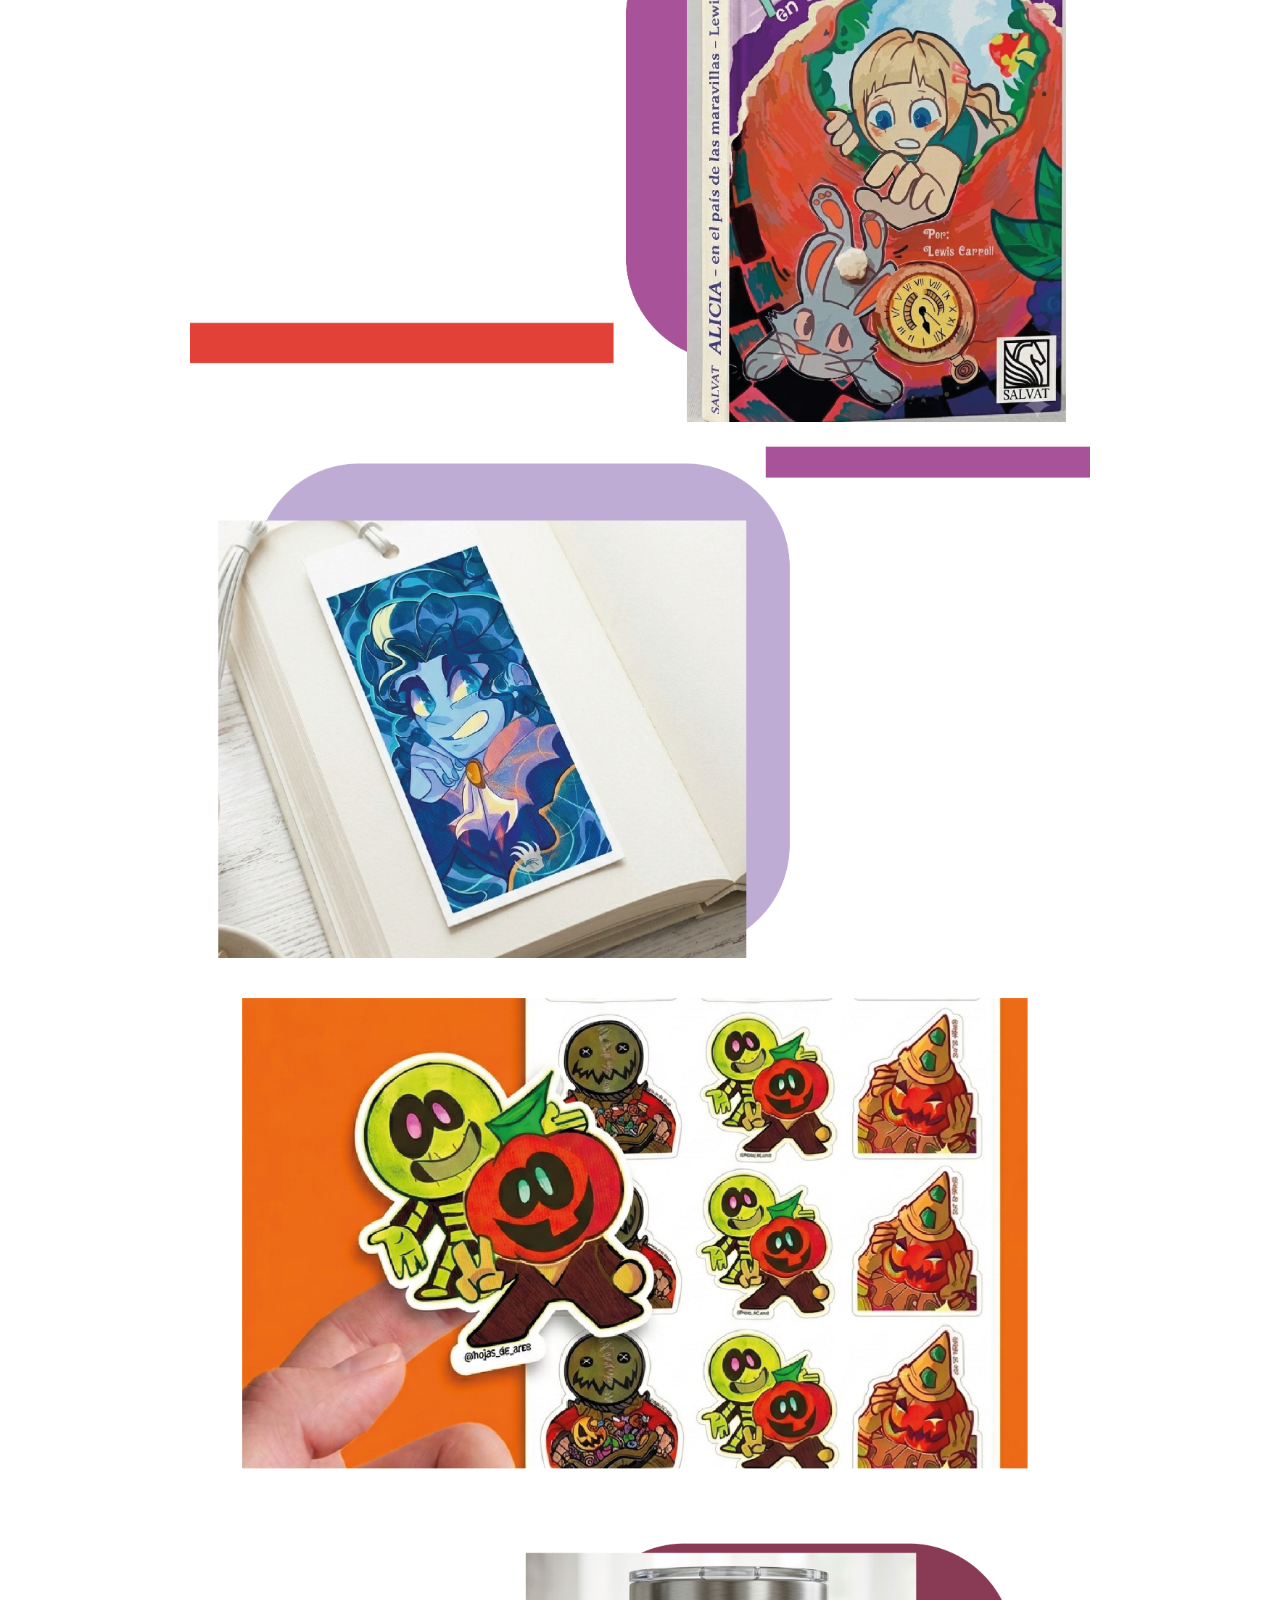
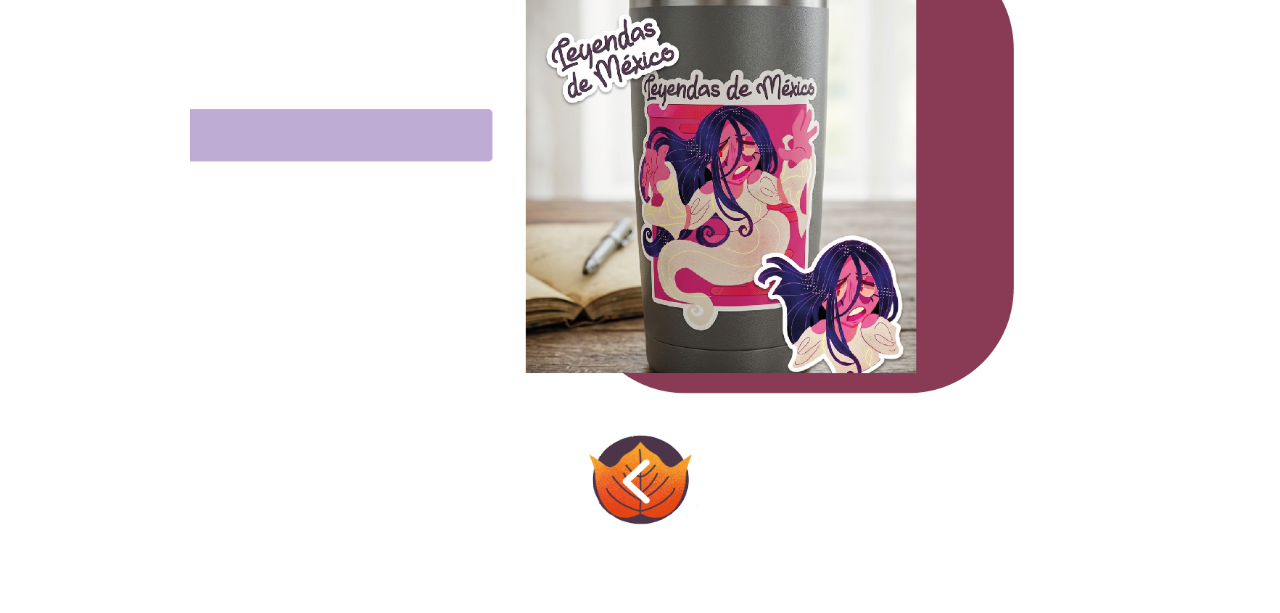
<file: mockupsilustracion.html>
<!doctype html>
<html>
<head>
<meta charset="utf-8">
<title>Mockups Ilustraciones</title>
<link href="css/estilomockups.css" rel="stylesheet" type="text/css">
<link rel="icon" type="image/png" sizes="32x32" href="img/favicon.png">
</head>

<body>
	
<div class="proyecto-luka-seccion">
	
    
  <div class="caja-morada-cuento">
		<p class="titulo-ilustraciones">Proyectos con ilustraciones</p>
    <p class="texto-blanco-cuento">
            He realizado varios trabajos basados en ilustraciones destacando la ilustración infantil para un cuento titulado:"Luka y los Dinoamigos",pOrtadas para Cuento de Alicia en el pais de as Maravillas y con diferentes estilos que se pueden utilizar para cárteles, elaboración de stickers y diversa mercancia.
    </p>
    </div>
    
    
    <div class="imagen-cuento-centrada">
        <img src="img/dinoamgigosmockup.png" alt="Mocqup Dinoamigos">
    </div>

   
    <div class="imagen-cuento-centrada">
        <img src="img/cartel.png" alt="Cartel Dinoamigos">
    </div>
		
    
    <div class="imagen-cuento-centrada">
        <img src="img/cuento infantil.png" alt="Páginas del Cuento Infantil">
    </div>
		
		<div class="imagen-cuento-centrada">
        <img src="img/separador.png" alt="Cartel Dinoamigos">
    </div>
		
		<div class="imagen-cuento-centrada">
        <img src="img/mockupstickers.png" alt="Cartel Dinoamigos">
    </div>
		
		<div class="imagen-cuento-centrada">
        <img src="img/thermo.png" alt="Cartel Dinoamigos">
    </div>
		
		 <div class="contenedor-bullet-decorativo"> <a href="ilustracion.html"><img src="img/bulletizq.png"alt="Separador Hojas de Arce" width="120" height="120" class="bullet-hoja" border="0"></a>
    </div>

																  

</div>
	
	

 
</div> 




</body>
</html>
</file>
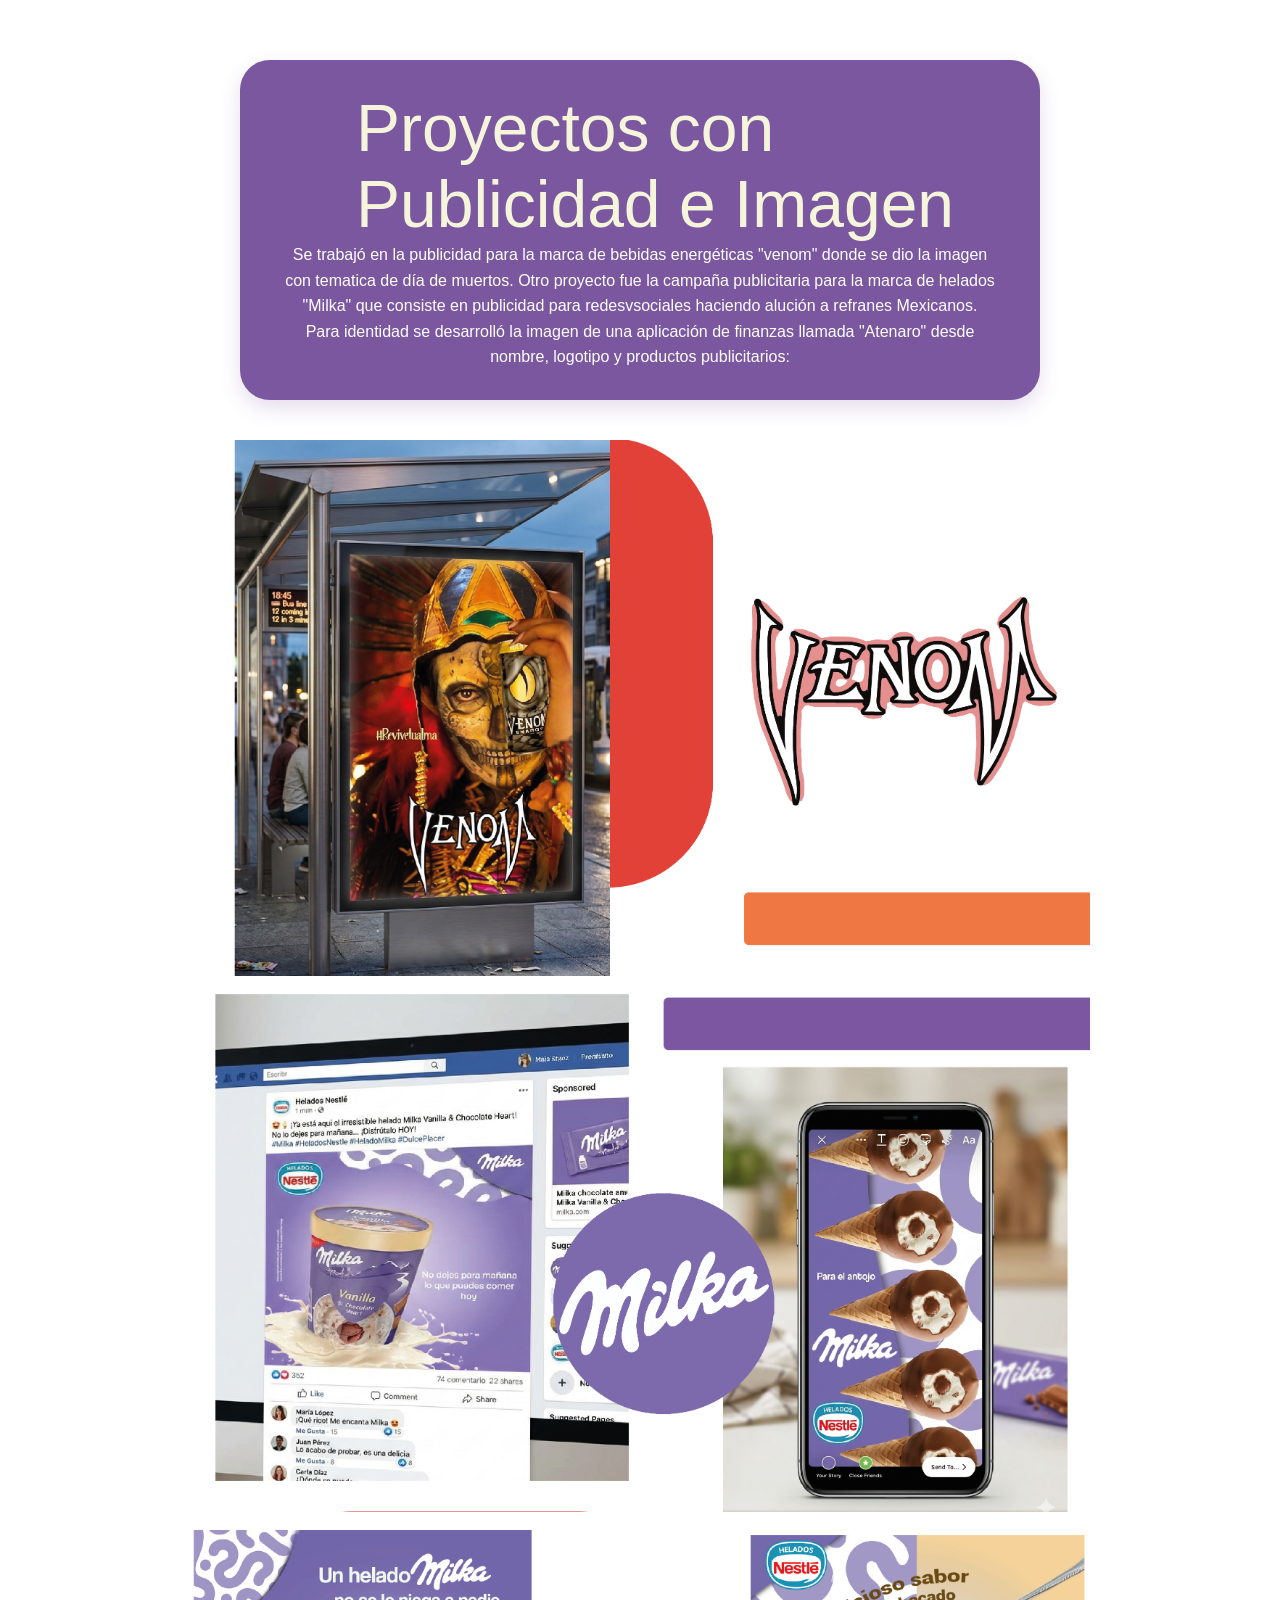
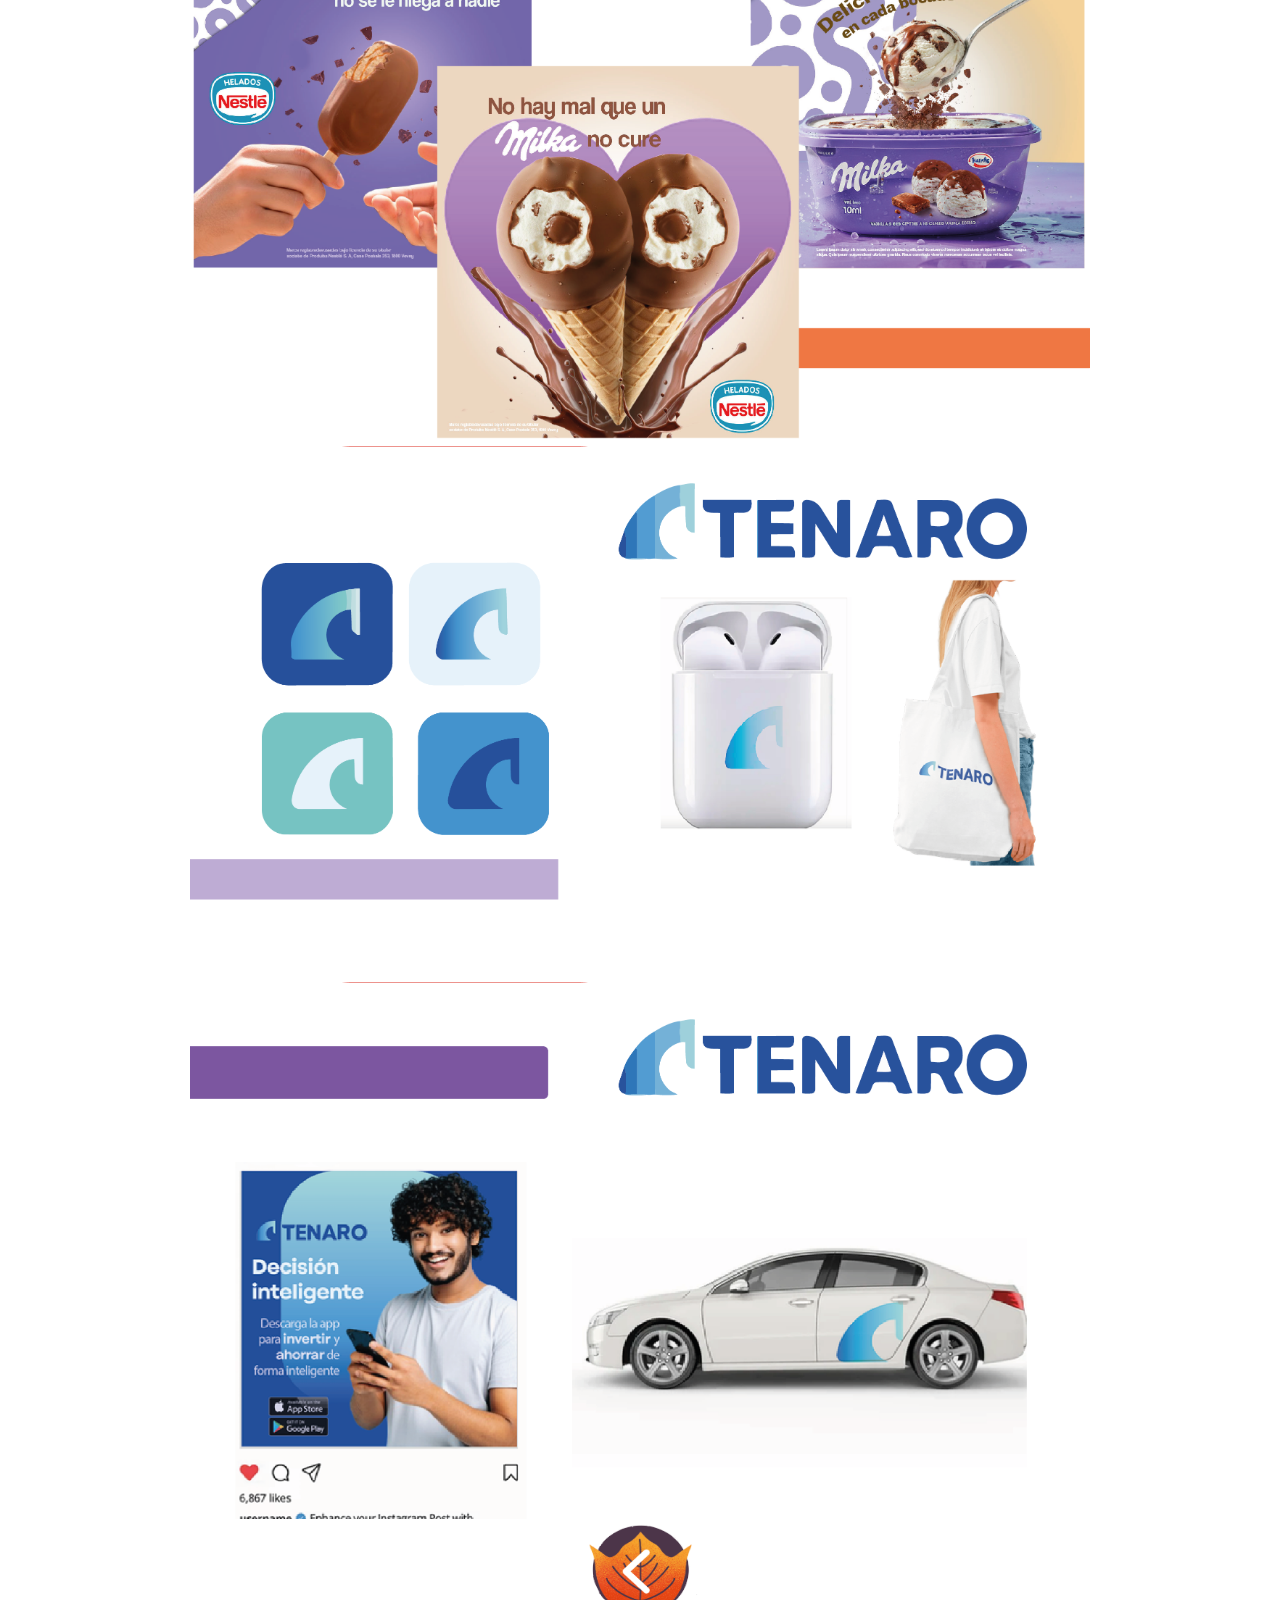
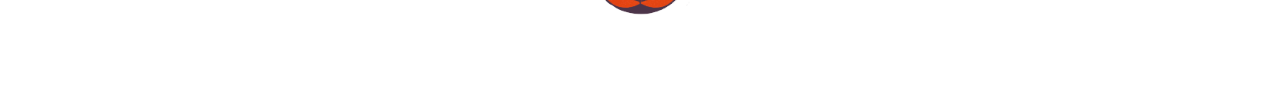
<file: mockupsimagendemarca.html>
<!doctype html>
<html>
<head>
<meta charset="utf-8">
<title>Mockups publicidad</title>
<link href="css/estilomockups.css" rel="stylesheet" type="text/css">
<link rel="icon" type="image/png" sizes="32x32" href="img/favicon.png">
</head>

<body>
	
<div class="proyecto-luka-seccion">
	
    
  <div class="caja-morada-cuento">
		<p class="titulo-ilustraciones">Proyectos con Publicidad e Imagen</p>
    <p class="texto-blanco-cuento">
          Se trabajó en la publicidad para la marca de bebidas energéticas "venom" donde se dio la imagen con tematica de día de muertos.
		Otro proyecto fue la campaña publicitaria para la marca de helados "Milka" que consiste en publicidad para redesvsociales haciendo alución a refranes Mexicanos.
		Para identidad se desarrolló la imagen de una aplicación de finanzas llamada "Atenaro" desde nombre, logotipo y productos publicitarios:
    </p>
    </div>
    
    
    <div class="imagen-cuento-centrada">
        <img src="img/venom.png"alt="Mocqup Dinoamigos">
    </div>

   
    <div class="imagen-cuento-centrada">
        <img src="img/milka.png" alt="Cartel Dinoamigos">
    </div>
		
    
    <div class="imagen-cuento-centrada">
        <img src="img/milkaartes.png"alt="Páginas del Cuento Infantil">
    </div>
		
		<div class="imagen-cuento-centrada">
        <img src="img/atenaro mockups.png"alt="Cartel Dinoamigos">
    </div>
		
		<div class="imagen-cuento-centrada">
        <img src="img/atenaromockups2.png" alt="Cartel Dinoamigos">
    </div>
	
	
	
		 <div class="contenedor-bullet-decorativo"> <a href="imagendemarca.html"><img src="img/bulletizq.png"alt="Separador Hojas de Arce" width="120" height="120" class="bullet-hoja"></a>
    </div>

		
											  

</div>
	
	

 
</div> 




</body>
</html>
</file>
<file: SpryAssets/SpryMenuBarHorizontal.css>
@charset "UTF-8";

/* SpryMenuBarHorizontal.css - version 0.6 - Spry Pre-Release 1.6.1 */

/* Copyright (c) 2006. Adobe Systems Incorporated. All rights reserved. */

/*******************************************************************************

 LAYOUT INFORMATION: describes box model, positioning, z-order

 *******************************************************************************/

/* The outermost container of the Menu Bar, an auto width box with no margin or padding */
ul.MenuBarHorizontal
{
	margin: 0;
	padding: 0;
	padding-left:50%;
	list-style-type: none;
	font-size: 100%;
	cursor: default;
	width: auto;
	 float: left;             /* Obliga al menú a pegarse justo al lado del logo */
   
}
/* Set the active Menu Bar with this class, currently setting z-index to accomodate IE rendering bug: http://therealcrisp.xs4all.nl/meuk/IE-zindexbug.html */
ul.MenuBarActive
{
	z-index: 1000;
}
/* Menu item containers, position children relative to this container and are a fixed width */
ul.MenuBarHorizontal li
{
	margin: 0;
	padding: 0;
	list-style-type: none;
	font-size: 100%;
	position: relative;
	text-align: left;
	cursor: pointer;
	width: 8em;
	float: left;
}
/* Submenus should appear below their parent (top: 0) with a higher z-index, but they are initially off the left side of the screen (-1000em) */
ul.MenuBarHorizontal ul
{
	margin: 0;
	padding: 0;
	list-style-type: none;
	font-size: 100%;
	z-index: 1020;
	cursor: default;
	width: 8.2em;
	position: absolute;
	left: -1000em;
}
/* Submenu that is showing with class designation MenuBarSubmenuVisible, we set left to auto so it comes onto the screen below its parent menu item */
ul.MenuBarHorizontal ul.MenuBarSubmenuVisible
{
	left: auto;
}
/* Menu item containers are same fixed width as parent */
ul.MenuBarHorizontal ul li
{
	width: 8.2em;
}
/* Submenus should appear slightly overlapping to the right (95%) and up (-5%) */
ul.MenuBarHorizontal ul ul
{
	position: absolute;
	margin: -5% 0 0 95%;
}
/* Submenu that is showing with class designation MenuBarSubmenuVisible, we set left to 0 so it comes onto the screen */
ul.MenuBarHorizontal ul.MenuBarSubmenuVisible ul.MenuBarSubmenuVisible
{
	left: auto;
	top: 0;
}

/*******************************************************************************

 DESIGN INFORMATION: describes color scheme, borders, fonts

 *******************************************************************************/

/* Submenu containers have borders on all sides */
ul.MenuBarHorizontal ul
{
	border: 1px solid #CCC;
}
/* Menu items are a light gray block with padding and no text decoration */
ul.MenuBarHorizontal a
{
    display: block;
    cursor: pointer;
    background-color: #883A56;
    padding: 0.5em 0.75em;
    color: #EBEBEB;
    text-decoration: none;
    border-radius: 11px;
    overflow: hidden;
}
/* Menu items that have mouse over or focus have a blue background and white text */
ul.MenuBarHorizontal a:hover, ul.MenuBarHorizontal a:focus
{
    background-color: #a7519a;
    color: #BEACD4;
}
/* Menu items that are open with submenus are set to MenuBarItemHover with a blue background and white text */
ul.MenuBarHorizontal a.MenuBarItemHover, ul.MenuBarHorizontal a.MenuBarItemSubmenuHover, ul.MenuBarHorizontal a.MenuBarSubmenuVisible
{
	background-color: #a7519a;
	color: #FFF;
}

/*******************************************************************************

 SUBMENU INDICATION: styles if there is a submenu under a given menu item

 *******************************************************************************/

/* Menu items that have a submenu have the class designation MenuBarItemSubmenu and are set to use a background image positioned on the far left (95%) and centered vertically (50%) */
ul.MenuBarHorizontal a.MenuBarItemSubmenu
{
	background-image: url(SpryMenuBarDown.gif);
	background-repeat: no-repeat;
	background-position: 95% 50%;
}
/* Menu items that have a submenu have the class designation MenuBarItemSubmenu and are set to use a background image positioned on the far left (95%) and centered vertically (50%) */
ul.MenuBarHorizontal ul a.MenuBarItemSubmenu
{
	background-image: url(SpryMenuBarRight.gif);
	background-repeat: no-repeat;
	background-position: 95% 50%;
}
/* Menu items that are open with submenus have the class designation MenuBarItemSubmenuHover and are set to use a "hover" background image positioned on the far left (95%) and centered vertically (50%) */
ul.MenuBarHorizontal a.MenuBarItemSubmenuHover
{
	background-image: url(SpryMenuBarDownHover.gif);
	background-repeat: no-repeat;
	background-position: 95% 50%;
}
/* Menu items that are open with submenus have the class designation MenuBarItemSubmenuHover and are set to use a "hover" background image positioned on the far left (95%) and centered vertically (50%) */
ul.MenuBarHorizontal ul a.MenuBarItemSubmenuHover
{
	background-image: url(SpryMenuBarRightHover.gif);
	background-repeat: no-repeat;
	background-position: 95% 50%;
}

/*******************************************************************************

 BROWSER HACKS: the hacks below should not be changed unless you are an expert

 *******************************************************************************/

/* HACK FOR IE: to make sure the sub menus show above form controls, we underlay each submenu with an iframe */
ul.MenuBarHorizontal iframe
{
	position: absolute;
	z-index: 1010;
	filter:alpha(opacity:0.1);
}
/* HACK FOR IE: to stabilize appearance of menu items; the slash in float is to keep IE 5.0 from parsing */
@media screen, projection
{
	ul.MenuBarHorizontal li.MenuBarItemIE
	{
		display: inline;
		f\loat: left;
		background: #FFF;
	}
}
</file>
<file: css/estiloinico.css>
@charset "utf-8";
.sniglet-regular {
  font-family: "Sniglet", system-ui;
  font-weight: 400;
  font-style: normal;
}

.sniglet-extrabold {
  font-family: "Sniglet", system-ui;
  font-weight: 800;
  font-style: normal;
}
.pie {
  width: 100%;
  height: 300px;
  background-image: url("../img/19 sin título_20260731222046.png");
  background-size: cover;
  background-position: center;
  display: flex;
  justify-content: center;
  align-items: center;
}

.contenedor-pie {
    text-align: center;
    color: #f5e6d3; /* tono cremita aesthetic */
    padding: 20px;
    padding-top: 99px;
    font-family: "Gill Sans", "Gill Sans MT", "Myriad Pro", "DejaVu Sans Condensed", Helvetica, Arial, sans-serif;
}

.contenedor-pie h2 {
    font-size: 28px;
    letter-spacing: 2px;
    margin-bottom: 20px;
    font-family: "Gill Sans", "Gill Sans MT", "Myriad Pro", "DejaVu Sans Condensed", Helvetica, Arial, sans-serif;
}

.menu-pie {
  display: flex;
  justify-content: center;
  align-items: center;
  gap: 40px;
  margin-bottom: 20px;
}

.menu-pie p {
  margin: 0;
  cursor: pointer;
}

.ig {
  display: flex;
  align-items: center;
  gap: 10px;
}

/* ==========================================================================
   ESTILOS DE LA SECCIÓN DE PRESENTACIÓN (SOBRE MÍ)
   ========================================================================== */
.seccion-presentacion-autora {
    display: flex !important;
    flex-direction: row !important;       /* Coloca texto a la izquierda e imagen a la derecha */
    align-items: center !important;        /* Los nivela verticalmente por el centro */
    justify-content: space-between !important; /* Distribuye el espacio entre ambos bloques */
    gap: 50px !important;                 /* Separación cómoda entre el texto y la ilustración */
    max-width: 1100px !important;          /* Ancho máximo alineado con tus otras secciones */
    margin: 60px auto !important;          /* Separa esta sección de los bloques de arriba y abajo */
    padding: 0 20px !important;
    box-sizing: border-box !important;
    clear: both !important;               /* Protege el flujo contra flotados anteriores */
    width: 100% !important;
}

/* Control del bloque de texto (Izquierda) */
.bloque-texto-presentacion {
    flex: 1.2 !important;                  /* Le da un poco más de espacio al texto que a la imagen */
}

.saludo-presentacion {
    color: #ef7744 !important;            /* Tu color naranja característico para el título */
    font-family: Gotham, "Helvetica Neue", Helvetica, Arial, sans-serif !important;
    font-size: 36px !important;
    margin: 0 0 20px 0 !important;
    font-weight: 800 !important;
}

.descripcion-presentacion {
    color: #ffffff !important;            /* Texto blanco para excelente contraste sobre tu fondo oscuro */
    font-family: "Gill Sans", "Gill Sans MT", "Myriad Pro", "DejaVu Sans Condensed", Helvetica, Arial, sans-serif !important;
    font-size: 16px !important;
    line-height: 1.7 !important;          /* Espaciado de renglones que facilita la lectura */
    margin: 0 !important;
    text-align: justify;
}

/* Control del bloque de la ilustración (Derecha) */
.bloque-imagen-presentacion {
    flex: 1 !important;
    display: flex !important;
    justify-content: center !important;
}

.bloque-imagen-presentacion img {
    max-width: 100% !important;           /* Evita que la imagen se desborde */
    height: auto !important;               /* Mantiene las proporciones originales */
    border-radius: 20px !important;       /* Mantiene un estilo limpio en sintonía con tu diseño */
    margin-right: 70px;
   /* Sombra sutil para dar volumen */
}

    
    .saludo-presentacion {
    font-size: 28px !important;
    font-family: "Gill Sans", "Gill Sans MT", "Myriad Pro", "DejaVu Sans Condensed", Helvetica, Arial, sans-serif;
    color: #7D0ECD;
    }
    
    .bloque-imagen-presentacion img {
        max-width: 100% !important;                 /* Encoge un poco la imagen en móviles para que no sature */
    }
}



.icono {
  width: 25px;
  height: 25px;
}

.credito {
  font-size: 14px;
  opacity: 0.8;
}
body img {
	padding-left: 37px;
	float: left;
    margin-right: 15px;      /* Espacio entre el logo y el primer botón */
 ; 
}
.portafolio {
    width: 100%;
    height: 800px;
}
.clase-de-tu-banner {
    width: 100% !important;
    max-width: 1200px !important; /* Limita el ancho máximo en pantallas gigantes para que no se pixele */
    height: auto !important;       /* Mantiene la proporción correcta al encogerse o estirarse */
    display: block !important;
    margin: 0 auto !important;     /* Centra el banner en la pantalla */
	
}



.contenedor-boton-contacto {
    display: flex !important;
    justify-content: center !important; /* Centrado absoluto en el eje X */
    align-items: center !important;
    width: 100% !important;
    margin: 40px auto !important;       /* Espacio de separación arriba y abajo */
    clear: both !important;
}

/* El botón con tu color base #beacd4 */
.boton-contacto-morado {
    background-color: #beacd4 !important; /* Tu color morado claro */
    color: #4b3549 !important;            /* Texto en tu tono oscuro de fondo para excelente contraste */
    font-family:Gotham, "Helvetica Neue", Helvetica, Arial, "sans-serif"/* Tu tipografía principal */
    font-size: 16px !important;
    font-weight: bold !important;
    text-decoration: none !important;     /* Quita la línea de enlace tradicional */
    text-transform: lowercase !important;  /* Mantiene el texto en minúsculas como tu estilo */
    
    padding: 15px 35px !important;        /* Espacio interno para darle forma de cápsula */
    border-radius: 30px !important;       /* Bordes muy redondeados */
    display: inline-block !important;
    text-align: center !important;
    
    box-shadow: 0 6px 15px rgba(0, 0, 0, 0.15) !important; /* Sombra suave para dar volumen */
    transition: all 0.3s ease !important; /* Suaviza el cambio de color al pasar el cursor o presionar */
}

/* 1. EFECTO HOVER: Al pasar el cursor encima, se oscurece un poco antes de dar clic */
.boton-contacto-morado:hover {
    background-color: #a491ba !important; 
    color: #ffffff !important;            
    cursor: pointer !important;
    transform: translateY(-2px) !important; /* Sutil elevación visual */
}

.boton-contacto-morado:active {
    background-color: #7b57a0 !important; /* El morado oscuro de tu formulario y bloques */
    transform: translateY(1px) !important;  /* Efecto físico de hundimiento al ser presionado */
    box-shadow: 0 3px 8px rgba(0, 0, 0, 0.2) !important;
}
</file>
<file: css/estilocontacto.css>
.malla-redes-limpia {
    display: flex !important;
    flex-direction: row !important;
    justify-content: center !important;
    align-items: flex-end !important;
    gap: 40px !important;
    max-width: 1100px !important;
    margin: 60px auto !important;
    width: 100% !important;
    padding: 0 20px !important;
    box-sizing: border-box !important;
}

.bloque-red-individual {
    display: flex !important;
    flex-direction: column !important;
    align-items: center !important;
    flex: 1 !important;
    max-width: 320px !important;
}

.contenedor-icono-png {
    width: 65px !important;
    height: 65px !important;
    display: flex !important;
    align-items: center !important;
    justify-content: center !important;
    margin-bottom: 20px !important;
}

.contenedor-icono-png img {
    max-width: 100% !important;
    max-height: 100% !important;
    object-fit: contain !important;
}

.capsula-naranja-texto {
    background-color: #ef7744 !important; 
    border-radius: 20px !important;
    padding: 15px 25px !important;
    width: 100% !important;
    box-sizing: border-box !important;
    text-align: center !important;
    box-shadow: 0 6px 15px rgba(0,0,0,0.2) !important;
}

.capsula-naranja-texto p {
    color: #ffffff !important;
    font-family:"Gill Sans", "Gill Sans MT", "Myriad Pro", "DejaVu Sans Condensed", Helvetica, Arial, "sans-serif";
    font-size: 14px !important;
    font-weight: bold !important;
    margin: 0 !important;
    white-space: nowrap !important;
    text-transform: lowercase !important;
}


.bloque-formulario {
    max-width: 650px !important;
    margin: 50px auto 80px auto !important;
    background-color: #7b57a0 !important; 
    padding: 40px !important;
    border-radius: 35px !important;
    box-shadow: 0 10px 25px rgba(0,0,0,0.3) !important;
    box-sizing: border-box !important;
}

.bloque-formulario h3 {
    color: #ffffff !important;
    text-align: center !important;
    margin-top: 0 !important;
    margin-bottom: 30px !important;
    font-size: 24px !important;
    font-family:"Gill Sans", "Gill Sans MT", "Myriad Pro", "DejaVu Sans Condensed", Helvetica, Arial, "sans-serif";
}

.grupo-campo {
    margin-bottom: 25px !important;
    display: flex !important;
    flex-direction: column !important;
}

.grupo-campo label {
    color: #ffffff !important;
    font-size: 15px !important;
    margin-bottom: 10px !important;
    font-weight: bold !important;
    font-family:"Gill Sans", "Gill Sans MT", "Myriad Pro", "DejaVu Sans Condensed", Helvetica, Arial, "sans-serif";
}

.grupo-campo input, 
.grupo-campo textarea {
    padding: 14px 18px !important;
    border: none !important;
    border-radius: 12px !important;
    font-size: 16px !important;
    background-color: #ffffff !important;
    color: #333333 !important;
    outline: none !important;
    width: 100% !important;
    box-sizing: border-box !important;
}

.grupo-campo input:focus, 
.grupo-campo textarea:focus {
    outline: 3px solid #ef7744 !important; 
}

.boton-enviar {
    background-color: #ef7744 !important;
    color: #ffffff !important;
    border: none !important;
    padding: 16px !important;
    width: 100% !important;
    font-size: 16px !important;
    font-weight: bold !important;
    border-radius: 15px !important;
    cursor: pointer !important;
    font-family:"Gill Sans", "Gill Sans MT", "Myriad Pro", "DejaVu Sans Condensed", Helvetica, Arial, "sans-serif";
    transition: background 0.3s ease;
}

.boton-enviar:hover {
    background-color: #f08658 !important;
}
.titulo-ilustraciones {
    font-size: 66px;                  
    font-family: sans-serif;          
    color:#FFFCF0;                
    margin: 0;
    padding-left: 10%;  
	text-justify: auto;
}
.titulo-ilustraciones {
    padding-left: 100px;
    padding-top: 100px;
}



@media (max-width: 768px) {
    .malla-redes-limpia {
        flex-direction: column !important;
        align-items: center !important;
        gap: 40px !important;
    }
    .bloque-formulario {
        padding: 25px !important;
    }
}
@charset "utf-8";
/* CSS Document */
</file>
<file: css/estiloilustracion.css>
@charset "utf-8";

.sniglet-regular {
  font-family: "Sniglet", system-ui;
  font-weight: 400;
  font-style: normal;
}

.sniglet-extrabold {
  font-family: "Sniglet", system-ui;
  font-weight: 800;
  font-style: normal;
}

.contenedor-fondo-titulo {
    background-image: url("../img/19 sin título_20260801162351 (1).png");
    background-repeat: no-repeat;
    background-position: right center; 
    background-size: contain;         
    width: 100%;
    min-height: 150px;                 
    padding: 40px 20px;               
    display: flex;
    align-items: center;              
    justify-content: flex-start;      
}

.titulo-ilustraciones {
    font-size: 66px;                  
    font-family: sans-serif;          
    color: #ef7744;                  
    margin: 0;
    padding-left: 10%;  
	text-justify: auto;
	
}

.seccion-bloque-morado {
    width: 100%;
    display: flex;
    justify-content: flex-start;    
    padding: 30px 20px;
    box-sizing: border-box;
}


.rectangulo-redondeado {
    background-color: #df2817;     
    border-radius:60px;           
    padding: 35px 50px;            
    max-width: 750px;               
    width: 100%;                    
    margin-left: 5%;                
    box-shadow: 0 8px 20px rgba(123, 87, 160, 0.2); 
}


.texto-blanco {
    color: #FFF0D7;
    font-family:Gotham, 'Helvetica Neue', Helvetica, Arial, 'sans-serif';
    font-size: 18px;               
    line-height: 1.6;              
    margin: 0;                      
    text-align: left;  
	text-align: justify;
	
}

@media (max-width: 576px) {
    .rectangulo-redondeado {
        border-radius: 25px;       
        padding: 25px 25px;         
        margin-left: 0;             
    }
    .texto-blanco {
        font-size: 16px;           
    }
}



.contenedor-fondo-portafolio {
    background-image: url("../img/15038345_gif (500×375).gif");
    background-repeat: repeat-x;        
    background-position: center top;    
    background-size: auto;              
    width: 100%;
    min-height: 100vh;               
    padding: 60px 20px;
    box-sizing: border-box;
}

.titulo-galeria {
    text-align: center;
    color: #ffffff;                  
    font-family: sans-serif;
    font-size: 32px;
    margin-bottom: 50px;
    text-shadow: 0 2px 4px rgba(0,0,0,0.6); 
}

.cuadrida-galeria {
    display: grid;
    grid-template-columns: repeat(3, 1fr); 
    gap: 30px;                             
    max-width: 1100px;                     
    margin: 0 auto;                        
}


.tarjeta-proyecto {
    position: relative;                    
    background-color: #883a56;             
    border-radius: 16px;                   
    overflow: hidden;                      
    box-shadow: 0 10px 25px rgba(0,0,0,0.2); 
    aspect-ratio: 4 / 5;                  
}

.contenedor-imagen-zoom {
    width: 100%;
    height: 100%;
    overflow: hidden;                      
}

.imagen-portafolio {
    width: 100%;
    height: 100%;
    object-fit: cover;                     
    transition: transform 0.5s ease;       
    display: block;
}

.tarjeta-proyecto:hover .imagen-portafolio {
    transform: scale(1.08);                
}

.capa-informacion-morada {
    position: absolute;
    bottom: 0;
    left: 0;
    width: 100%;
    height: 100%;                         
    background: rgba(123, 87, 160, 0.93);   
    display: flex;
    align-items: center;                  
    justify-content: center;               
    padding: 30px;
    box-sizing: border-box;
    transform: translateY(100%);           
    opacity: 0;
    transition: transform 0.4s cubic-bezier(0.25, 1, 0.5, 1), opacity 0.3s ease;
}

/* ¡AQUÍ OCURRE LA MAGIA! Cuando pasas el mouse, la capa sube y se vuelve visible */
.tarjeta-proyecto:hover .capa-informacion-morada {
    transform: translateY(0);              
    opacity: 1;                           
    cursor: pointer;
}

/* Estilos para los textos dentro de la capa morada */
.contenido-texto {
    color: #ffffff;
    font-family: sans-serif;
    text-align: center;
}

.contenido-texto h3 {
    margin: 0 0 10px 0;
    font-size: 22px;
    font-weight: bold;
}

.contenido-texto p {
    margin: 0;
    font-size: 15px;
    line-height: 1.5;
}


@media (max-width: 992px) {
    .cuadrida-galeria {
        grid-template-columns: repeat(2, 1fr); 
        gap: 20px;
    }
}

@media (max-width: 576px) {
    .cuadrida-galeria {
        grid-template-columns: 1fr;            
        gap: 25px;
    }
    .tarjeta-proyecto {
        border-radius: 12px;
    }
    
    .capa-informacion-morada {
        height: auto;
        transform: translateY(0);
        opacity: 1;
        background: linear-gradient(transparent, rgba(123, 87, 160, 0.95) 30%);
        align-items: flex-end;
        padding: 15px;
    }
    .contenido-texto {
        text-align: left;
    }
    .contenido-texto h3 {
        font-size: 18px;
        margin-bottom: 5px;
    }
    .contenido-texto p {
        font-size: 13px;
    }
}






.pie {
  width: 100%;
  height: 300px;
  background-image: url("../img/19 sin título_20260731222046.png"));
  background-size: cover;
  background-position: center;
  display: flex;
  justify-content: center;
  align-items: center;
}

.contenedor-pie {
    text-align: center;
    color: #f5e6d3; 
    padding: 20px;
    padding-top: 99px;
    font-family: "Gill Sans", "Gill Sans MT", "Myriad Pro", "DejaVu Sans Condensed", Helvetica, Arial, sans-serif;
}

.contenedor-pie h2 {
    font-size: 28px;
    letter-spacing: 2px;
    margin-bottom: 20px;
    font-family: "Gill Sans", "Gill Sans MT", "Myriad Pro", "DejaVu Sans Condensed", Helvetica, Arial, sans-serif;
}

.menu-pie {
  display: flex;
  justify-content: center;
  align-items: center;
  gap: 40px;
  margin-bottom: 20px;
}

.menu-pie p {
  margin: 0;
  cursor: pointer;
}

.ig {
  display: flex;
  align-items: center;
  gap: 10px;
}

.icono {
  width: 25px;
  height: 25px;
}

.credito {
  font-size: 14px;
  opacity: 0.8;
}
body img {
	padding-left: 37px;
	float: left;
    margin-right: 15px;      
 
}

.contenedor-boton-ver-mas {
    display: flex !important;
    justify-content: center !important; /* Centrado absoluto en el eje X */
    align-items: center !important;
    width: 100% !important;
    margin: 40px auto !important;       /* Margen de separación arriba y abajo */
    clear: both !important;
}

/* El botón con tu color base #beacd4 y tipografía Arial */
.boton-ver-mas-morado {
    background-color: #beacd4 !important; /* Tu color morado claro */
    color: #4b3549 !important;            /* Texto en tu tono oscuro de fondo */
    
    /* ¡NUEVO! Configuración estricta de tipografía Arial */
    font-family: Arial, Helvetica, sans-serif !important; 
    font-size: 16px !important;
    font-weight: bold !important;
    text-transform: lowercase !important;  /* Mantiene el texto en minúsculas */
    text-decoration: none !important;     /* Elimina la línea de enlace tradicional */
    
    padding: 15px 40px !important;        /* Espacio interno para la cápsula */
    border-radius: 30px !important;       /* Bordes muy redondeados */
    display: inline-block !important;
    text-align: center !important;
    
    box-shadow: 0 6px 15px rgba(0, 0, 0, 0.15) !important; /* Sombra suave para dar volumen */
    transition: all 0.3s ease !important; /* Suaviza el cambio de color al presionar */
}

/* 1. EFECTO HOVER: Al pasar el cursor encima, se oscurece un poco antes de dar clic */
.boton-ver-mas-morado:hover {
    background-color: #a491ba !important; 
    color: #ffffff !important;            /* El texto cambia a blanco para resaltar */
    cursor: pointer !important;
    transform: translateY(-2px) !important; /* Sutil elevación visual */
}

/* 2. EFECTO ACTIVE: Al presionarlo (dar clic) se vuelve un morado mucho más oscuro */
.boton-ver-mas-morado:active {
    background-color: #7b57a0 !important; /* El morado oscuro de tus bloques */
    transform: translateY(1px) !important;  /* Efecto físico de hundimiento al ser presionado */
    box-shadow: 0 3px 8px rgba(0, 0, 0, 0.2) !important;
}
</file>
<file: css/estiloimagendemarca.css>
@charset "utf-8";
/* CSS Document */

.sniglet-regular {
  font-family: "Sniglet", system-ui;
  font-weight: 400;
  font-style: normal;
}

.sniglet-extrabold {
  font-family: "Sniglet", system-ui;
  font-weight: 800;
  font-style: normal;
}

.contenedor-fondo-titulo {
    background-image: url("../img/19 sin título_20260801162351 (1).png");
    background-repeat: no-repeat;
    background-position: right center; 
    background-size: contain;         
    width: 100%;
    min-height: 150px;                 
    padding: 40px 20px;               
    display: flex;
    align-items: center;              
    justify-content: flex-start;      
}

.titulo-ilustraciones {
    font-size: 66px;                  
    font-family: sans-serif;          
    color: #ef7744;                  
    margin: 0;
    padding-left: 10%;  
	text-justify: auto;
	
}

.seccion-bloque-morado {
    width: 100%;
    display: flex;
    justify-content: flex-start;    
    padding: 30px 20px;
    box-sizing: border-box;
}


.rectangulo-redondeado {
    background-color: #df2817;     
    border-radius:60px;           
    padding: 35px 50px;            
    max-width: 750px;               
    width: 100%;                    
    margin-left: 5%;                
    box-shadow: 0 8px 20px rgba(123, 87, 160, 0.2); 
}


.texto-blanco {
    color: #FFF0D7;
    font-family:Gotham, 'Helvetica Neue', Helvetica, Arial, 'sans-serif';
    font-size: 18px;               
    line-height: 1.6;              
    margin: 0;                      
    text-align: left;  
	text-align: justify;
	
}

@media (max-width: 576px) {
    .rectangulo-redondeado {
        border-radius: 25px;       
        padding: 25px 25px;         
        margin-left: 0;             
    }
    .texto-blanco {
        font-size: 16px;           
    }
}



.contenedor-fondo-portafolio {
    background-image: url("../img/15038345_gif (500×375).gif");
    background-repeat: repeat-x;        
    background-position: center top;    
    background-size: auto;              
    width: 100%;
    min-height: 100vh;               
    padding: 60px 20px;
    box-sizing: border-box;
}

.titulo-galeria {
    text-align: center;
    color: #ffffff;                  
    font-family: sans-serif;
    font-size: 32px;
    margin-bottom: 50px;
    text-shadow: 0 2px 4px rgba(0,0,0,0.6); 
}

.cuadrida-galeria {
    display: grid;
    grid-template-columns: repeat(3, 1fr); 
    gap: 30px;                             
    max-width: 1100px;                     
    margin: 0 auto;                        
}


.tarjeta-proyecto {
    position: relative;                    
    background-color: #ffffff;             
    border-radius: 16px;                   
    overflow: hidden;                      
    box-shadow: 0 10px 25px rgba(0,0,0,0.2); 
    aspect-ratio: 4 / 5;                  
}

.contenedor-imagen-zoom {
    width: 100%;
    height: 100%;
    overflow: hidden;                      
}

.imagen-portafolio {
    width: 100%;
    height: 100%;
    object-fit: cover;                     
    transition: transform 0.5s ease;       
    display: block;
}

.tarjeta-proyecto:hover .imagen-portafolio {
    transform: scale(1.08);                
}

.capa-informacion-morada {
    position: absolute;
    bottom: 0;
    left: 0;
    width: 100%;
    height: 100%;                         
    background: rgba(123, 87, 160, 0.93);   
    display: flex;
    align-items: center;                  
    justify-content: center;               
    padding: 30px;
    box-sizing: border-box;
    transform: translateY(100%);           
    opacity: 0;
    transition: transform 0.4s cubic-bezier(0.25, 1, 0.5, 1), opacity 0.3s ease;
}

/* ¡AQUÍ OCURRE LA MAGIA! Cuando pasas el mouse, la capa sube y se vuelve visible */
.tarjeta-proyecto:hover .capa-informacion-morada {
    transform: translateY(0);              
    opacity: 1;                           
    cursor: pointer;
}

/* Estilos para los textos dentro de la capa morada */
.contenido-texto {
    color: #ffffff;
    font-family: sans-serif;
    text-align: center;
}

.contenido-texto h3 {
    margin: 0 0 10px 0;
    font-size: 22px;
    font-weight: bold;
}

.contenido-texto p {
    margin: 0;
    font-size: 15px;
    line-height: 1.5;
}


@media (max-width: 992px) {
    .cuadrida-galeria {
        grid-template-columns: repeat(2, 1fr); 
        gap: 20px;
    }
}

@media (max-width: 576px) {
    .cuadrida-galeria {
        grid-template-columns: 1fr;            
        gap: 25px;
    }
    .tarjeta-proyecto {
        border-radius: 12px;
    }
    
    .capa-informacion-morada {
        height: auto;
        transform: translateY(0);
        opacity: 1;
        background: linear-gradient(transparent, rgba(123, 87, 160, 0.95) 30%);
        align-items: flex-end;
        padding: 15px;
    }
    .contenido-texto {
        text-align: left;
    }
    .contenido-texto h3 {
        font-size: 18px;
        margin-bottom: 5px;
    }
    .contenido-texto p {
        font-size: 13px;
    }
}






.pie {
  width: 100%;
  height: 300px;
  background-image: url("../img/19 sin título_20260731222046.png"));
  background-size: cover;
  background-position: center;
  display: flex;
  justify-content: center;
  align-items: center;
}

.contenedor-pie {
    text-align: center;
    color: #f5e6d3; 
    padding: 20px;
    padding-top: 99px;
    font-family: "Gill Sans", "Gill Sans MT", "Myriad Pro", "DejaVu Sans Condensed", Helvetica, Arial, sans-serif;
}

.contenedor-pie h2 {
    font-size: 28px;
    letter-spacing: 2px;
    margin-bottom: 20px;
    font-family: "Gill Sans", "Gill Sans MT", "Myriad Pro", "DejaVu Sans Condensed", Helvetica, Arial, sans-serif;
}

.menu-pie {
  display: flex;
  justify-content: center;
  align-items: center;
  gap: 40px;
  margin-bottom: 20px;
}

.menu-pie p {
  margin: 0;
  cursor: pointer;
}

.ig {
  display: flex;
  align-items: center;
  gap: 10px;
}

.icono {
  width: 25px;
  height: 25px;
}

.credito {
  font-size: 14px;
  opacity: 0.8;
}
body img {
	padding-left: 37px;
	float: left;
    margin-right: 15px;      
}
</file>
<file: css/estiloempaque.css>
@charset "utf-8";
/* CSS Document */

.sniglet-regular {
  font-family: "Sniglet", system-ui;
  font-weight: 400;
  font-style: normal;
}

.sniglet-extrabold {
  font-family: "Sniglet", system-ui;
  font-weight: 800;
  font-style: normal;
}

.contenedor-fondo-titulo {
    background-image: url("../img/19 sin título_20260801162351 (1).png");
    background-repeat: no-repeat;
    background-position: right center; 
    background-size: contain;         
    width: 100%;
    min-height: 150px;                 
    padding: 40px 20px;               
    display: flex;
    align-items: center;              
    justify-content: flex-start;      
}

.titulo-ilustraciones {
    font-size: 66px;                  
    font-family: sans-serif;          
    color: #ef7744;                  
    margin: 0;
    padding-left: 10%;  
	text-justify: auto;
	
}

.seccion-bloque-morado {
    width: 100%;
    display: flex;
    justify-content: flex-start;    
    padding: 30px 20px;
    box-sizing: border-box;
}


.rectangulo-redondeado {
    background-color: #df2817;     
    border-radius:60px;           
    padding: 35px 50px;            
    max-width: 750px;               
    width: 100%;                    
    margin-left: 5%;                
    box-shadow: 0 8px 20px rgba(123, 87, 160, 0.2); 
}


.texto-blanco {
    color: #FFF0D7;
    font-family:Gotham, 'Helvetica Neue', Helvetica, Arial, 'sans-serif';
    font-size: 18px;               
    line-height: 1.6;              
    margin: 0;                      
    text-align: left;  
	text-align: justify;
	
}

@media (max-width: 576px) {
    .rectangulo-redondeado {
        border-radius: 25px;       
        padding: 25px 25px;         
        margin-left: 0;             
    }
    .texto-blanco {
        font-size: 16px;           
    }
}



.contenedor-fondo-portafolio {
    background-image: url("../img/15038345_gif (500×375).gif");
    background-repeat: repeat-x;        
    background-position: center top;    
    background-size: auto;              
    width: 100%;
    min-height: 100vh;               
    padding: 60px 20px;
    box-sizing: border-box;
}

.titulo-galeria {
    text-align: center;
    color: #ffffff;                  
    font-family: sans-serif;
    font-size: 32px;
    margin-bottom: 50px;
    text-shadow: 0 2px 4px rgba(0,0,0,0.6); 
}

.cuadrida-galeria {
    display: grid;
    grid-template-columns: repeat(3, 1fr); 
    gap: 30px;                             
    max-width: 1100px;                     
    margin: 0 auto;                        
}


.tarjeta-proyecto {
    position: relative;                    
    background-color: #ffffff;             
    border-radius: 16px;                   
    overflow: hidden;                      
    box-shadow: 0 10px 25px rgba(0,0,0,0.2); 
    aspect-ratio: 4 / 5;                  
}

.contenedor-imagen-zoom {
    width: 100%;
    height: 100%;
    overflow: hidden;                      
}

.imagen-portafolio {
    width: 100%;
    height: 100%;
    object-fit: cover;                     
    transition: transform 0.5s ease;       
    display: block;
}

.tarjeta-proyecto:hover .imagen-portafolio {
    transform: scale(1.08);                
}

.capa-informacion-morada {
    position: absolute;
    bottom: 0;
    left: 0;
    width: 100%;
    height: 100%;                         
    background: rgba(123, 87, 160, 0.93);   
    display: flex;
    align-items: center;                  
    justify-content: center;               
    padding: 30px;
    box-sizing: border-box;
    transform: translateY(100%);           
    opacity: 0;
    transition: transform 0.4s cubic-bezier(0.25, 1, 0.5, 1), opacity 0.3s ease;
}

/* ¡AQUÍ OCURRE LA MAGIA! Cuando pasas el mouse, la capa sube y se vuelve visible */
.tarjeta-proyecto:hover .capa-informacion-morada {
    transform: translateY(0);              
    opacity: 1;                           
    cursor: pointer;
}

/* Estilos para los textos dentro de la capa morada */
.contenido-texto {
    color: #ffffff;
    font-family: sans-serif;
    text-align: center;
}

.contenido-texto h3 {
    margin: 0 0 10px 0;
    font-size: 22px;
    font-weight: bold;
}

.contenido-texto p {
    margin: 0;
    font-size: 15px;
    line-height: 1.5;
}


@media (max-width: 992px) {
    .cuadrida-galeria {
        grid-template-columns: repeat(2, 1fr); 
        gap: 20px;
    }
}

@media (max-width: 576px) {
    .cuadrida-galeria {
        grid-template-columns: 1fr;            
        gap: 25px;
    }
    .tarjeta-proyecto {
        border-radius: 12px;
    }
    
    .capa-informacion-morada {
        height: auto;
        transform: translateY(0);
        opacity: 1;
        background: linear-gradient(transparent, rgba(123, 87, 160, 0.95) 30%);
        align-items: flex-end;
        padding: 15px;
    }
    .contenido-texto {
        text-align: left;
    }
    .contenido-texto h3 {
        font-size: 18px;
        margin-bottom: 5px;
    }
    .contenido-texto p {
        font-size: 13px;
    }
}






.pie {
  width: 100%;
  height: 300px;
  background-image: url("../img/19 sin título_20260731222046.png"));
  background-size: cover;
  background-position: center;
  display: flex;
  justify-content: center;
  align-items: center;
}

.contenedor-pie {
    text-align: center;
    color: #f5e6d3; 
    padding: 20px;
    padding-top: 99px;
    font-family: "Gill Sans", "Gill Sans MT", "Myriad Pro", "DejaVu Sans Condensed", Helvetica, Arial, sans-serif;
}

.contenedor-pie h2 {
    font-size: 28px;
    letter-spacing: 2px;
    margin-bottom: 20px;
    font-family: "Gill Sans", "Gill Sans MT", "Myriad Pro", "DejaVu Sans Condensed", Helvetica, Arial, sans-serif;
}

.menu-pie {
  display: flex;
  justify-content: center;
  align-items: center;
  gap: 40px;
  margin-bottom: 20px;
}

.menu-pie p {
  margin: 0;
  cursor: pointer;
}

.ig {
  display: flex;
  align-items: center;
  gap: 10px;
}

.icono {
  width: 25px;
  height: 25px;
}

.credito {
  font-size: 14px;
  opacity: 0.8;
}
body img {
	padding-left: 37px;
	float: left;
    margin-right: 15px;      
 ; 
}
</file>
<file: css/estilomockups.css>
@charset "utf-8";

.titulo-ilustraciones {
    font-size: 66px;                  
    font-family: sans-serif;          
    color:beige;                
    margin: 0;
    padding-left: 10%;  
	text-justify: auto;
}

.proyecto-luka-seccion {
    display: flex !important;
    flex-direction: column !important;
    align-items: center !important;   
    max-width: 1100px !important;
    margin: 60px auto !important;       
    padding: 0 20px !important;
    box-sizing: border-box !important;
    clear: both !important;            
    width: 100% !important;
}

.caja-morada-cuento {
    background-color: #7b57a0 !important; 
    border-radius: 30px !important;       
    padding: 30px 45px !important;        
    max-width: 800px !important;          
    width: 100% !important;
    box-shadow: 0 8px 20px rgba(123, 87, 160, 0.2) !important;
    margin-bottom: 40px !important;       
    box-sizing: border-box !important;
}


.texto-blanco-cuento {
    color: #ffffff !important;
    font-family: sans-serif !important;
    font-size: 16px !important;
    line-height: 1.6 !important;
    margin: 0 !important;
    text-align: center !important;        
}

.imagen-cuento-centrada {
    width: 100% !important;
    max-width: 900px !important;          
    display: flex !important;
    justify-content: center !important;
}

.imagen-cuento-centrada img {
    width: 100% !important;
    height: auto !important;
    border-radius: 15px !important;       
}

@media (max-width: 768px) {
    .caja-morada-cuento {
        padding: 20px 25px !important;
        border-radius: 20px !important;
        margin-bottom: 25px !important;
    }
    .texto-blanco-cuento {
        font-size: 14px !important;
    }
	
	/* ==========================================================================
   ESTILOS PARA EL BULLET DE HOJA DE ARCE
   ========================================================================== */
.contenedor-bullet-decorativo {
    width: 100% !important;
    display: flex !important;
    justify-content: center !important; /* Centra el bullet horizontalmente */
    align-items: center !important;
    margin-top: 40px !important;        /* Espacio de separación con la última imagen de arriba */
    margin-bottom: 20px !important;     /* Espacio inferior antes de la siguiente sección o footer */
    clear: both !important;
}

.bullet-hoja {
    width: 80px !important;             /* Tamaño ideal para que luzca como un icono decorativo sutil */
    height: auto !important;            /* Mantiene la proporción redonda original */
    object-fit: contain !important;
    opacity: 0.9 !important;            /* Le da una ligera suavidad visual */
    transition: transform 0.3s ease !important;
}

/* Efecto opcional: Al pasar el cursor sobre la hoja, hace un pequeño brinco o escala */
.bullet-hoja:hover {
    transform: scale(1.1) !important;
    cursor: pointer;
}

}
</file>
